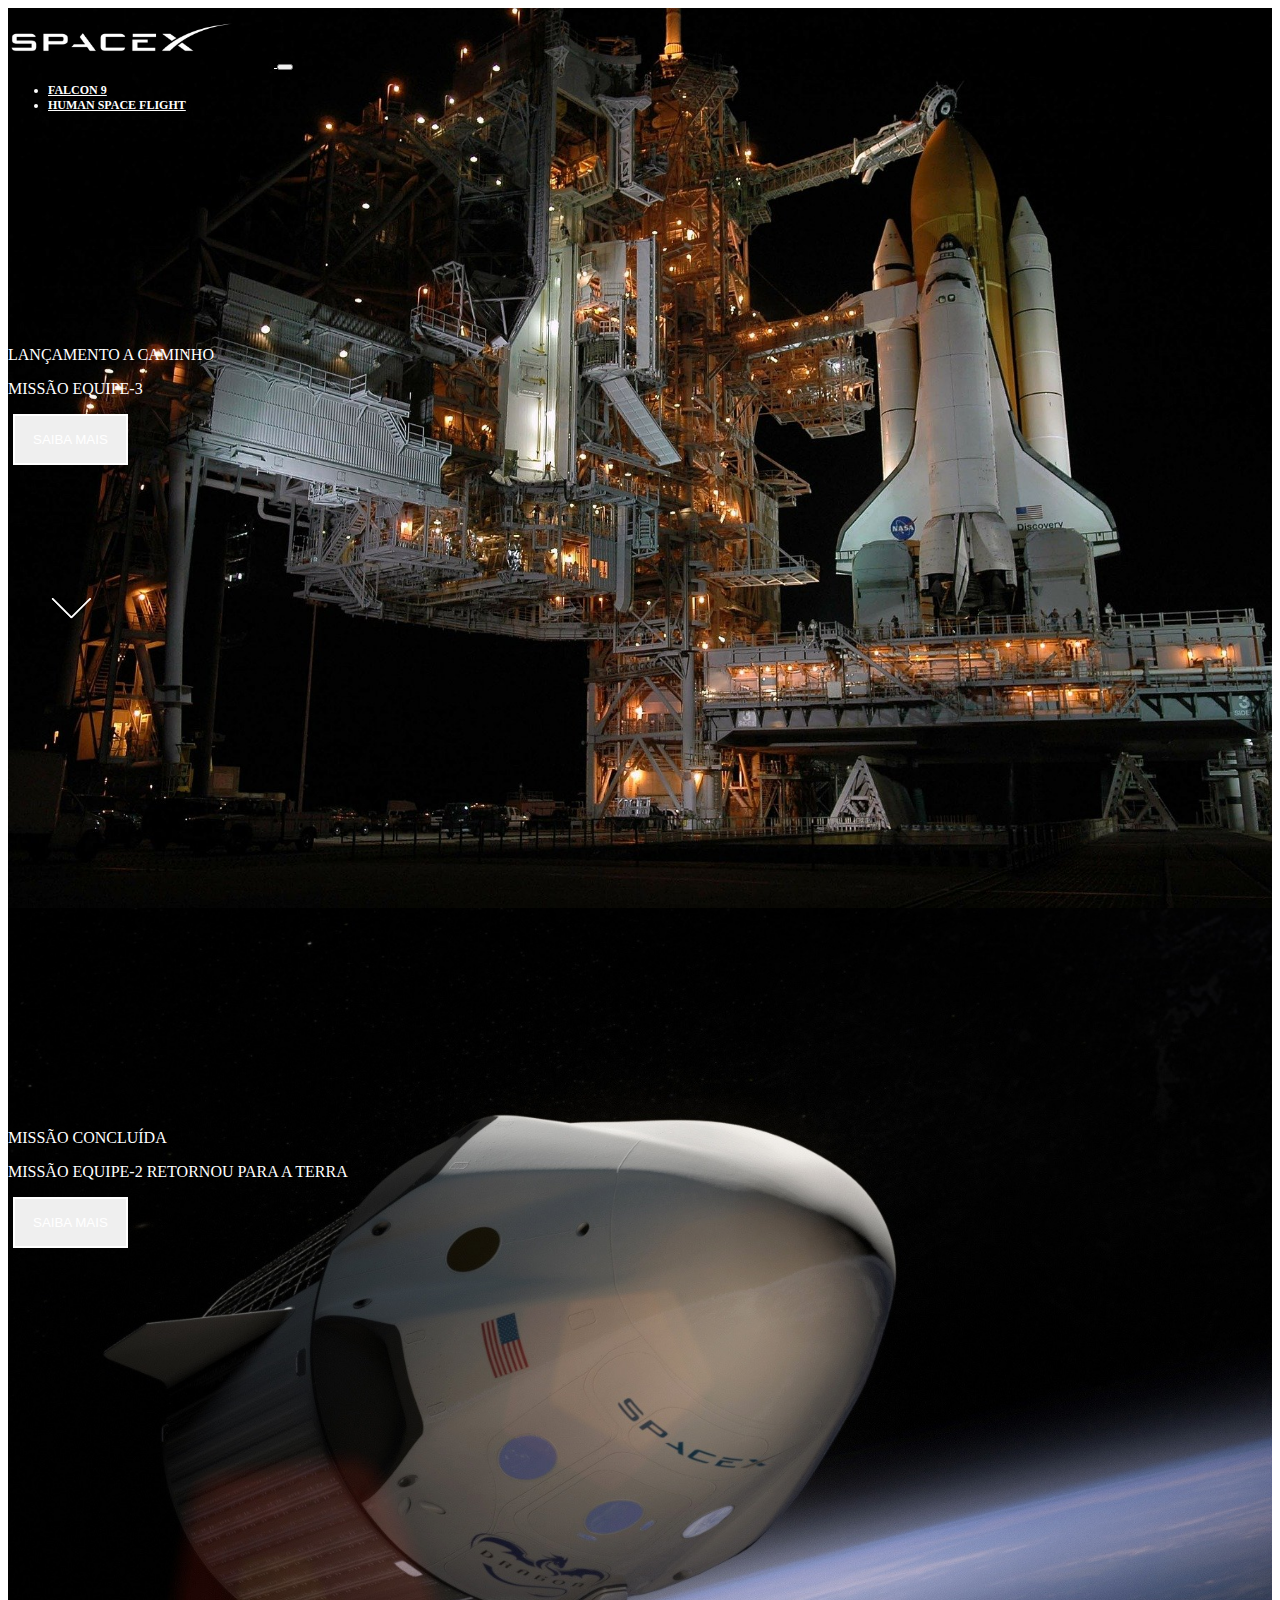
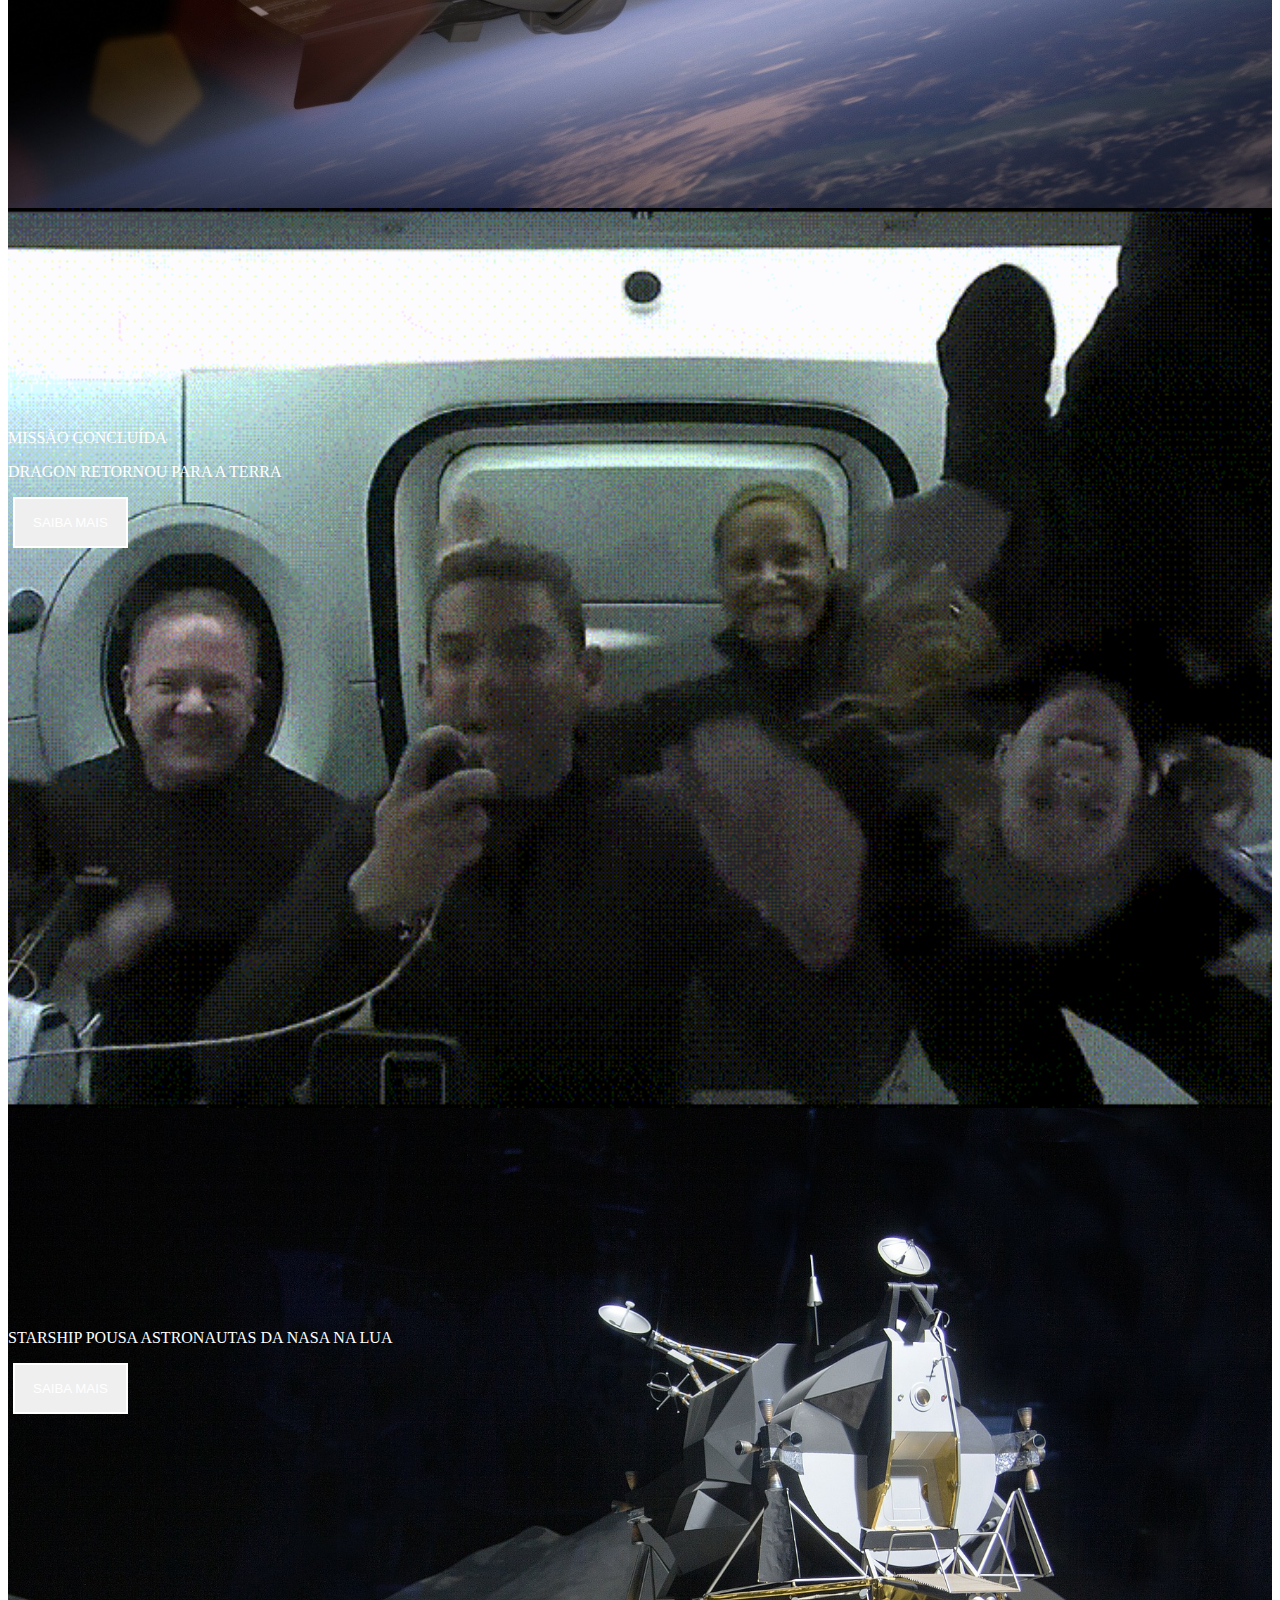
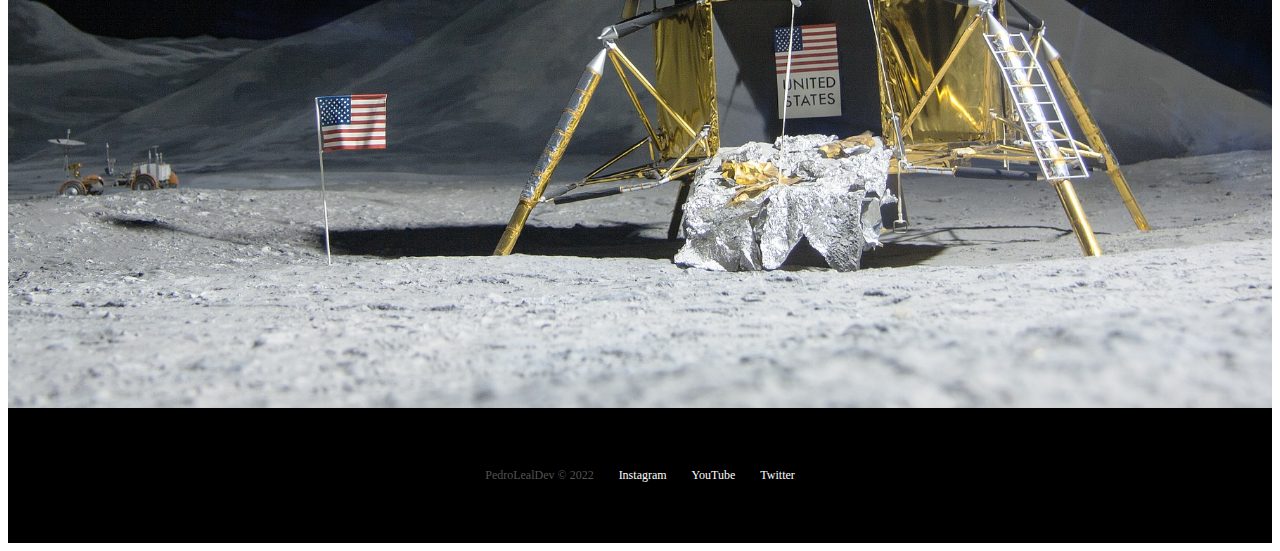
<file: index.html>
<!DOCTYPE html>
<html lang="pt-br">
  <head>
    <meta charset="UTF-8" />
    <meta http-equiv="X-UA-Compatible" content="IE=edge" />
    <meta name="viewport" content="width=device-width, initial-scale=1.0" />

    <!-- Link CSS -->
    <link rel="stylesheet" href="./css/style.css" />

    <!-- CSS Bootstrap -->
    <link
      href="https://cdn.jsdelivr.net/npm/bootstrap@5.2.2/dist/css/bootstrap.min.css"
      rel="stylesheet"
      integrity="sha384-Zenh87qX5JnK2Jl0vWa8Ck2rdkQ2Bzep5IDxbcnCeuOxjzrPF/et3URy9Bv1WTRi"
      crossorigin="anonymous"
    />
    <!-- Favicon Item -->
    <link
      rel="shortcut icon"
      href="./images/spaceX-icon-1.png"
      type="image/x-icon"
    />

    <!-- Lib Animation -->
    <link rel="stylesheet" href="https://unpkg.com/aos@next/dist/aos.css" />

    <title>SpaceX - Home</title>
  </head>
  <body>
    <div class="container-fluid container00 container01">
      <div class="container">
        <header class="header">
          <nav class="navbar navbar-expand-lg navbar-dark bg-transparent pt-4">
            <div class="container-fluid">
              <a href="/index.html">
                <img
                  src="./images/spacex-logo.png"
                  alt="LogoOBC"
                  class="logoPc img-fluid"
                />
              </a>
              <button
                class="navbar-toggler"
                type="button"
                data-bs-toggle="collapse"
                data-bs-target="#navbarNav"
                aria-controls="navbarNav"
                aria-expanded="false"
                aria-label="Toggle navigation"
              >
                <span class="navbar-toggler-icon"></span>
              </button>
              <div class="collapse navbar-collapse" id="navbarNav">
                <ul class="navbar-nav mt-1">
                  <li class="nav-item">
                    <a
                      class="nav-link active"
                      aria-current="page"
                      href="/falcon9.html"
                      id="navitem"
                      >FALCON 9</a
                    >
                  </li>
                  <li class="nav-item">
                    <a
                      class="nav-link active"
                      href="/humanflight.html"
                      id="navitem"
                      >HUMAN SPACE FLIGHT</a
                    >
                  </li>
                </ul>
              </div>
            </div>
          </nav>
        </header>
      </div>

      <div class="container titlepadding">
        <p class="h5">LANÇAMENTO A CAMINHO</p>
        <p class="h1">MISSÃO EQUIPE-3</p>
        <button type="button" class="mt-5 btn btn-outline-light" id="button">
          SAIBA MAIS
        </button>
      </div>
      <div class="container text-center">
        <img
          src="./images/home/arrowDown.gif"
          alt="arrowdown"
          class="arrowdown"
        />
      </div>
    </div>

    <div class="container-fluid container00 container02">
      <div class="container titlepadding">
        <p class="h5">MISSÃO CONCLUÍDA</p>
        <p class="h1 section-title">MISSÃO EQUIPE-2 RETORNOU PARA A TERRA</p>
        <button class="mt-5 btn btn-outline-light" id="button">
          SAIBA MAIS
        </button>
      </div>
    </div>

    <div class="container-fluid container00 container03">
      <div class="container titlepadding">
        <p class="h5">MISSÃO CONCLUÍDA</p>
        <p class="h1 section-title">DRAGON RETORNOU PARA A TERRA</p>
        <button class="mt-5 btn btn-outline-light" id="button">
          SAIBA MAIS
        </button>
      </div>
    </div>

    <div class="container-fluid container00 container04">
      <div class="container titlepadding">
        <p class="h1 section-big-title">
          STARSHIP POUSA ASTRONAUTAS DA NASA NA LUA
        </p>
        <button class="mt-5 btn btn-outline-light" id="button">
          SAIBA MAIS
        </button>
      </div>
    </div>

    <footer class="container-fluid text-center footer">
      <spam class="copy">PedroLealDev &copy; 2022</spam>
      <a
        class="anchor"
        href="https://www.instagram.com/onebitcode/"
        target="blank"
        >Instagram</a
      >
      <a
        class="anchor"
        href="https://www.youtube.com/c/OneBitCode"
        target="blank"
        >YouTube</a
      >
      <a
        class="anchor"
        href="https://twitter.com/onebitcode?lang=pt"
        target="blank"
        >Twitter</a
      >
    </footer>

    <!-- Script Bootstrap -->
    <script
      src="https://cdn.jsdelivr.net/npm/bootstrap@5.2.2/dist/js/bootstrap.bundle.min.js"
      integrity="sha384-OERcA2EqjJCMA+/3y+gxIOqMEjwtxJY7qPCqsdltbNJuaOe923+mo//f6V8Qbsw3"
      crossorigin="anonymous"
    ></script>
    <!-- Script Lib Animation -->
    <script src="https://unpkg.com/aos@next/dist/aos.js"></script>
    <script>
      AOS.init();
    </script>
  </body>
</html>
</file>
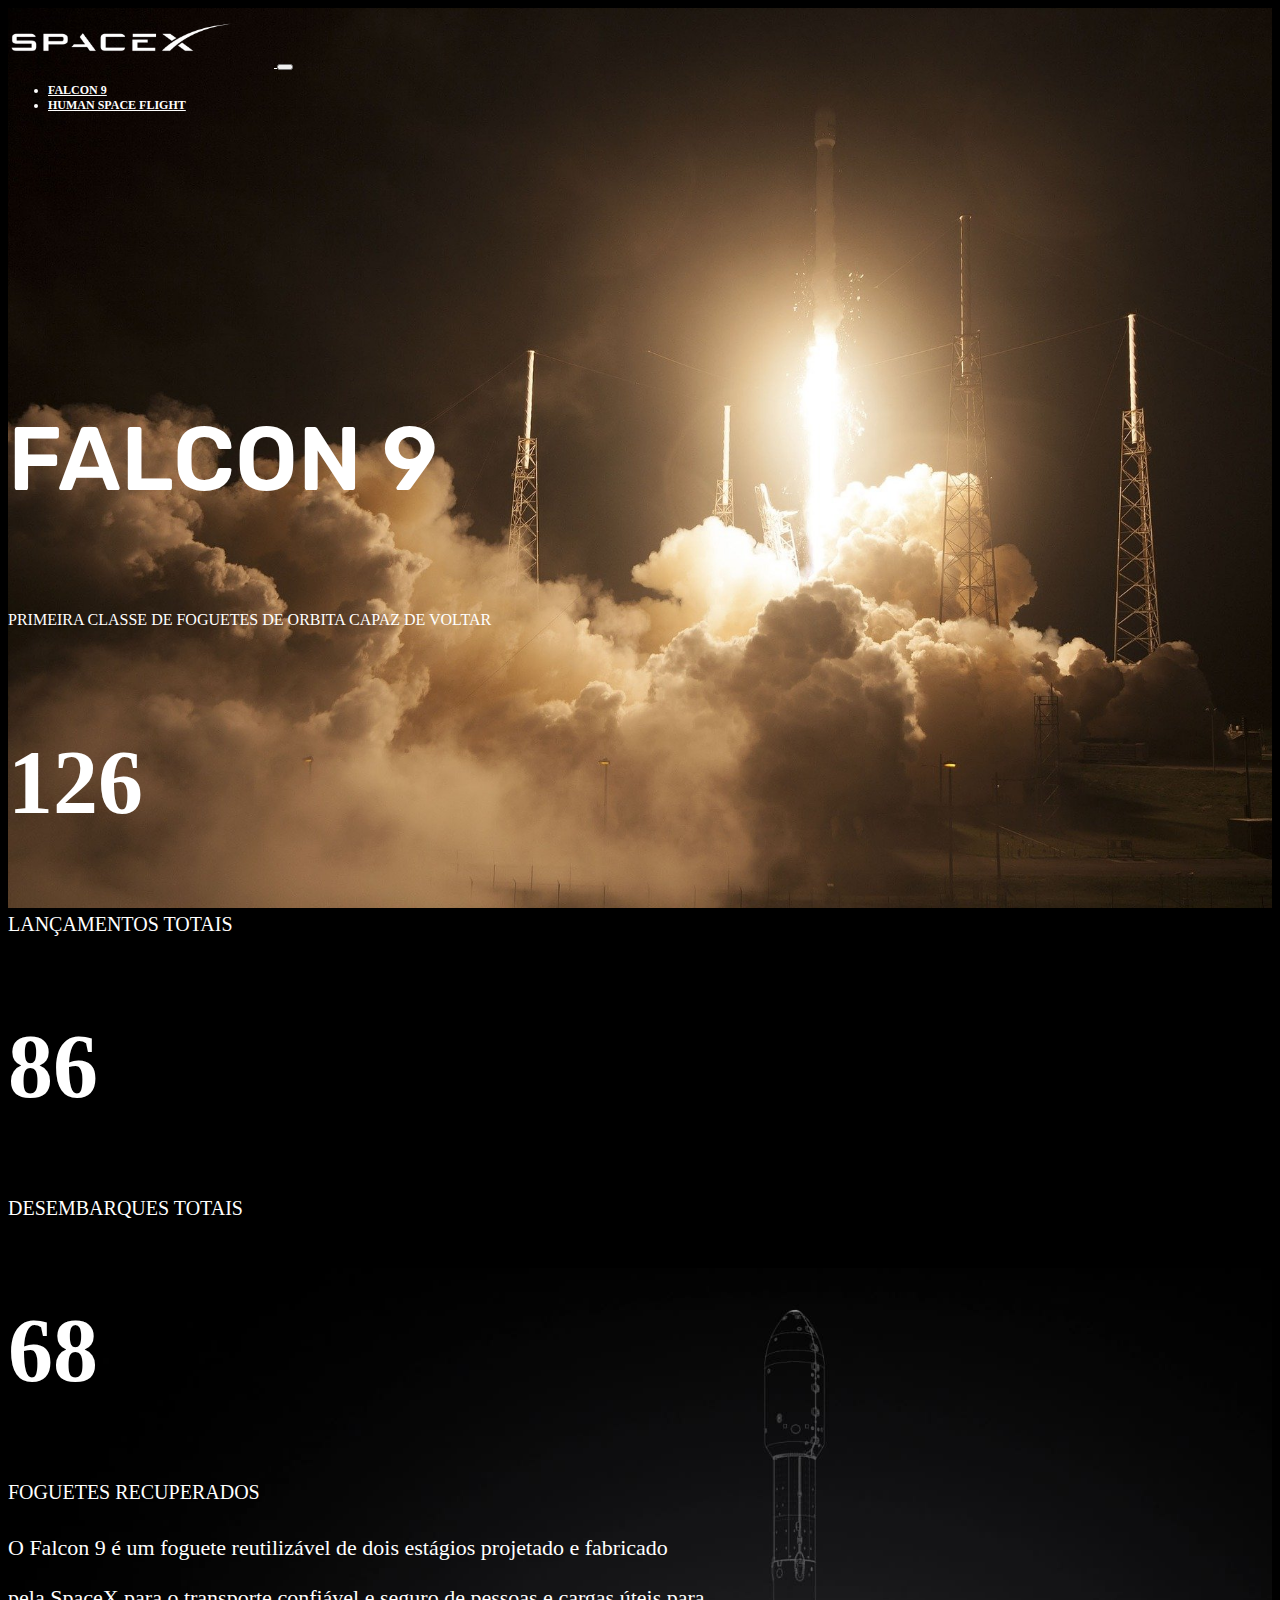
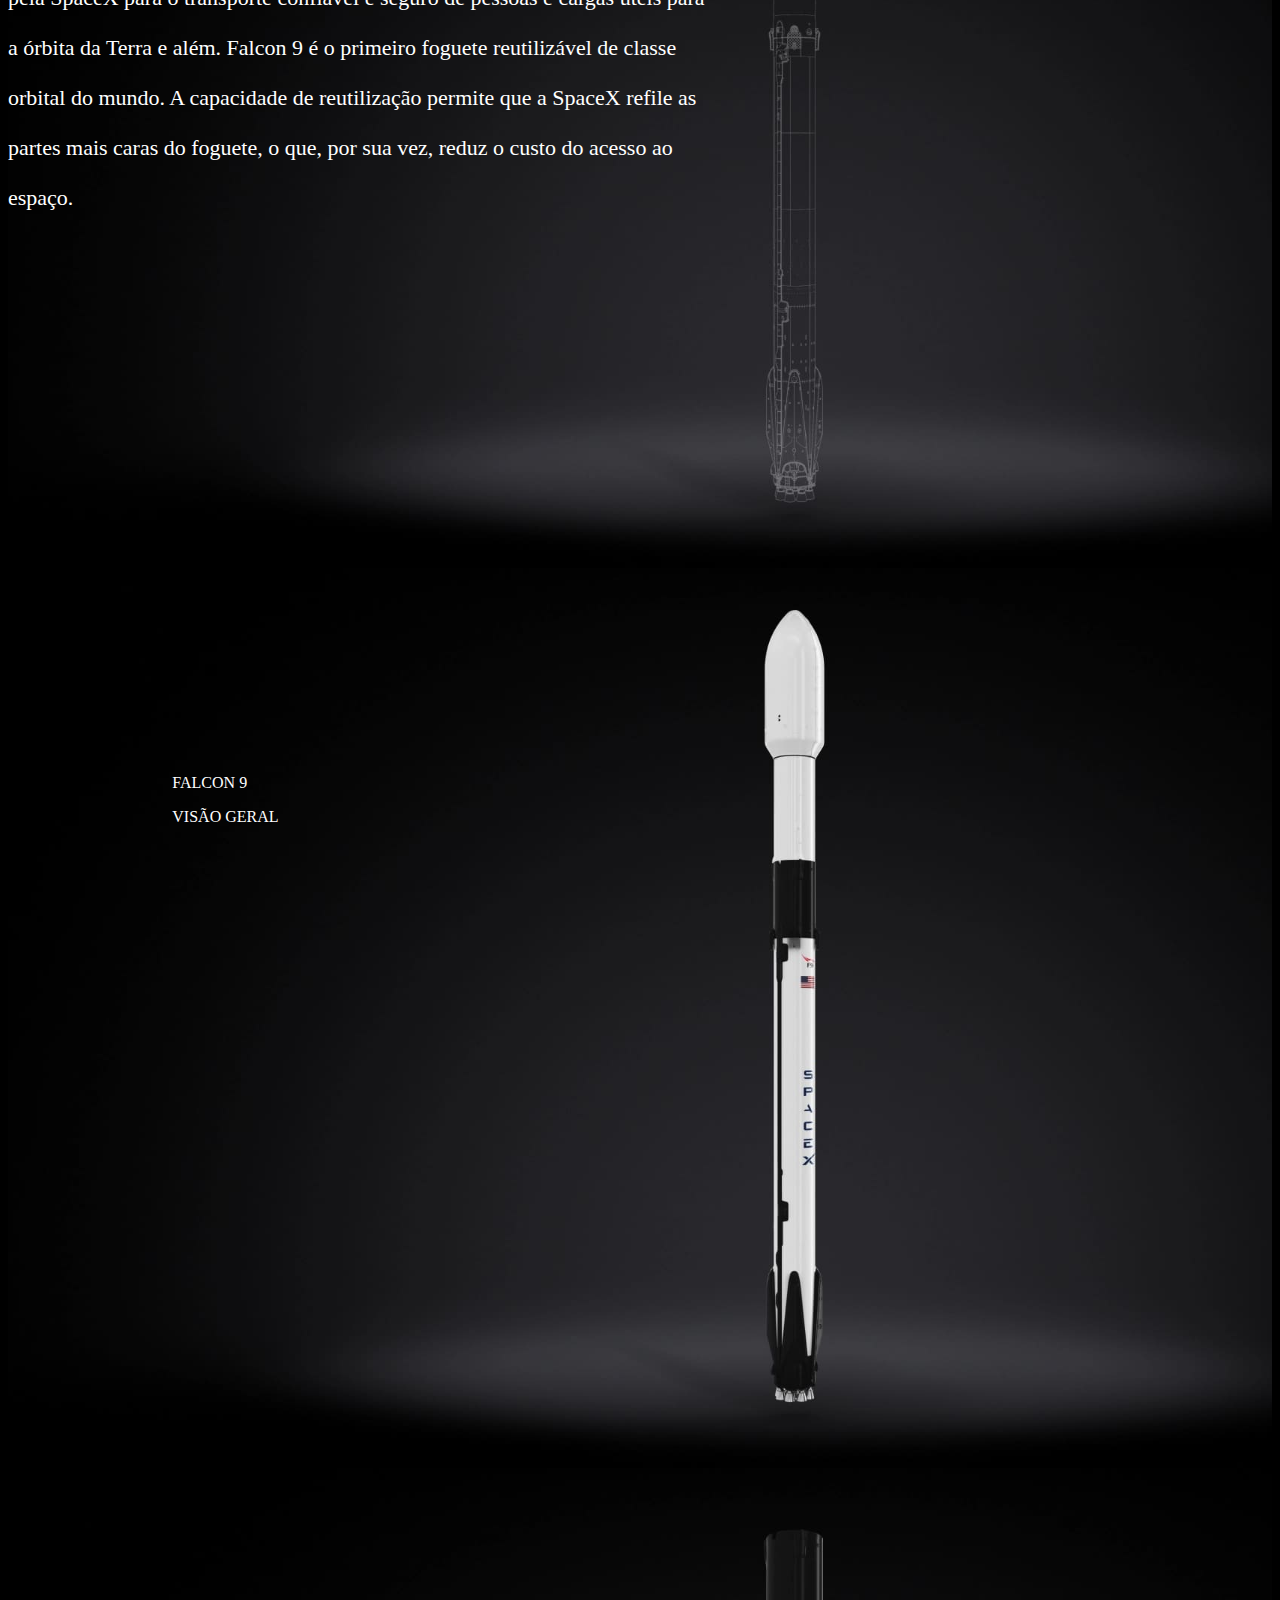
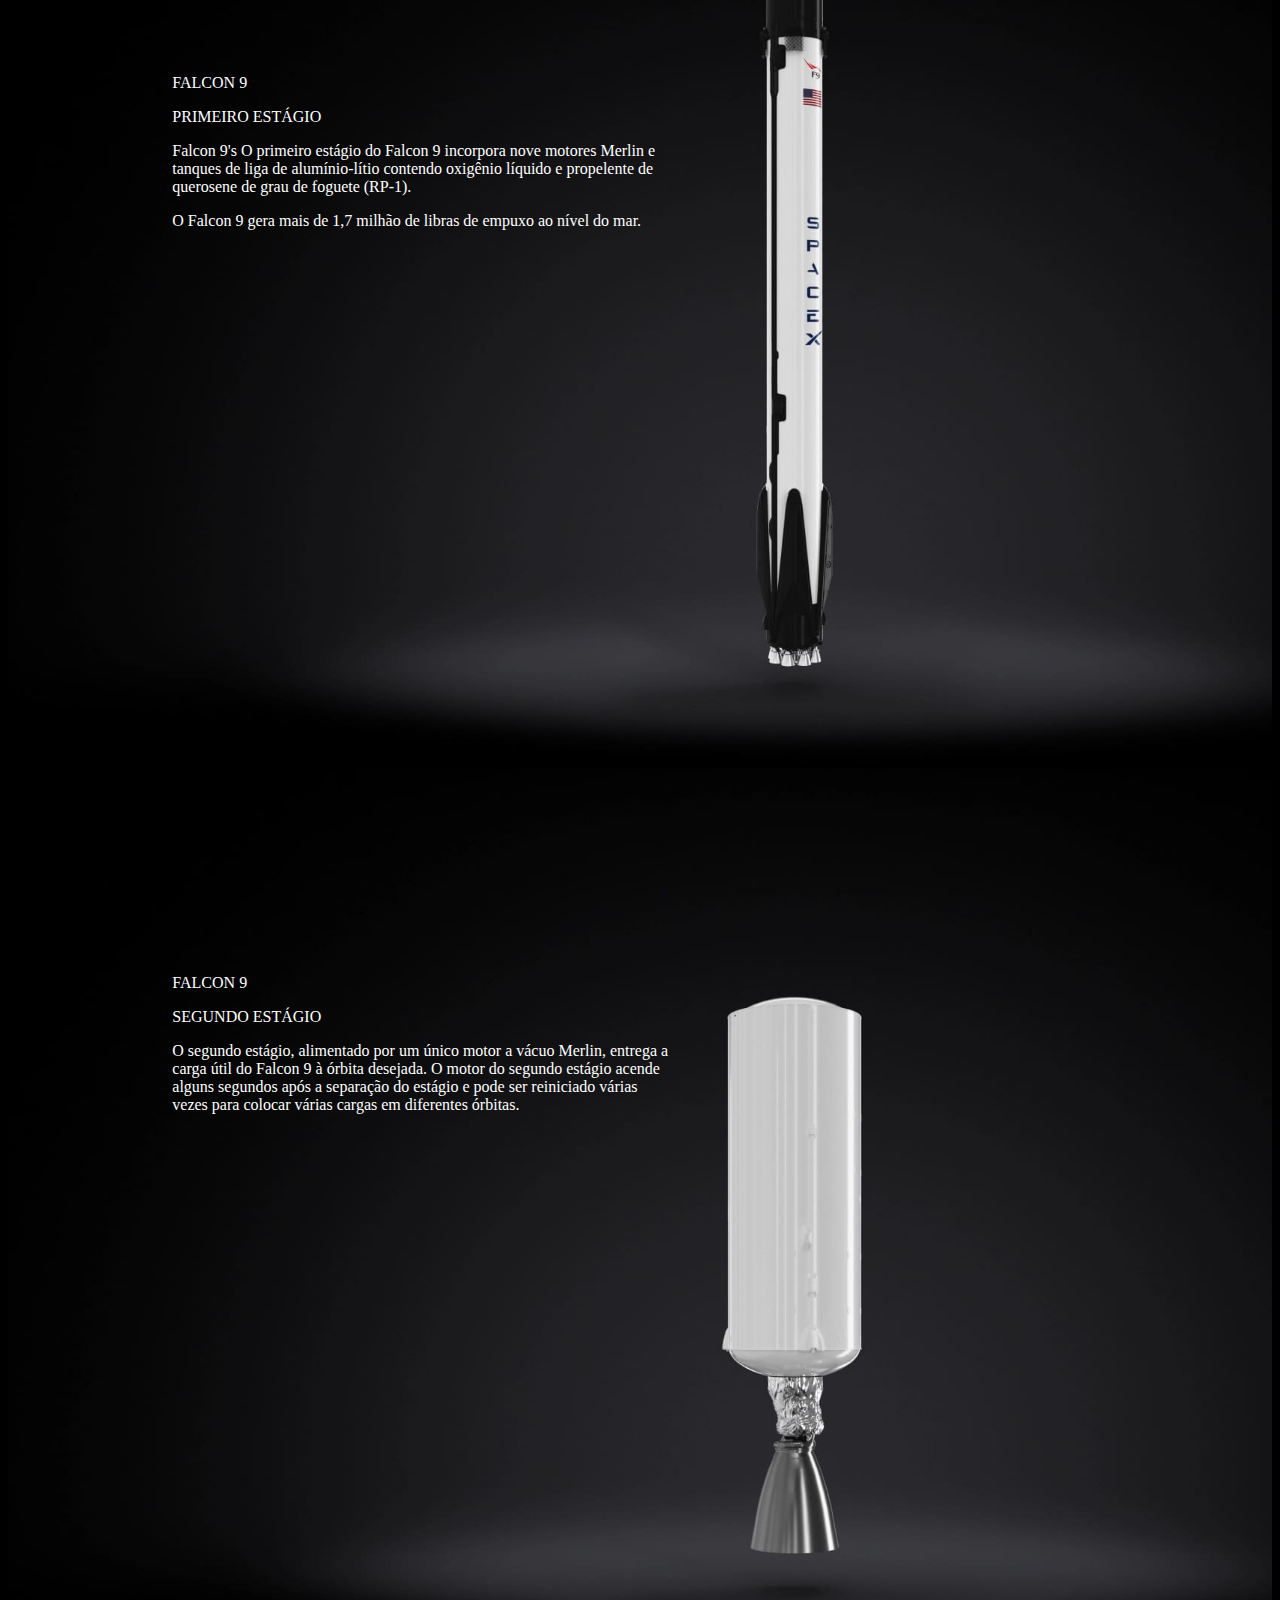
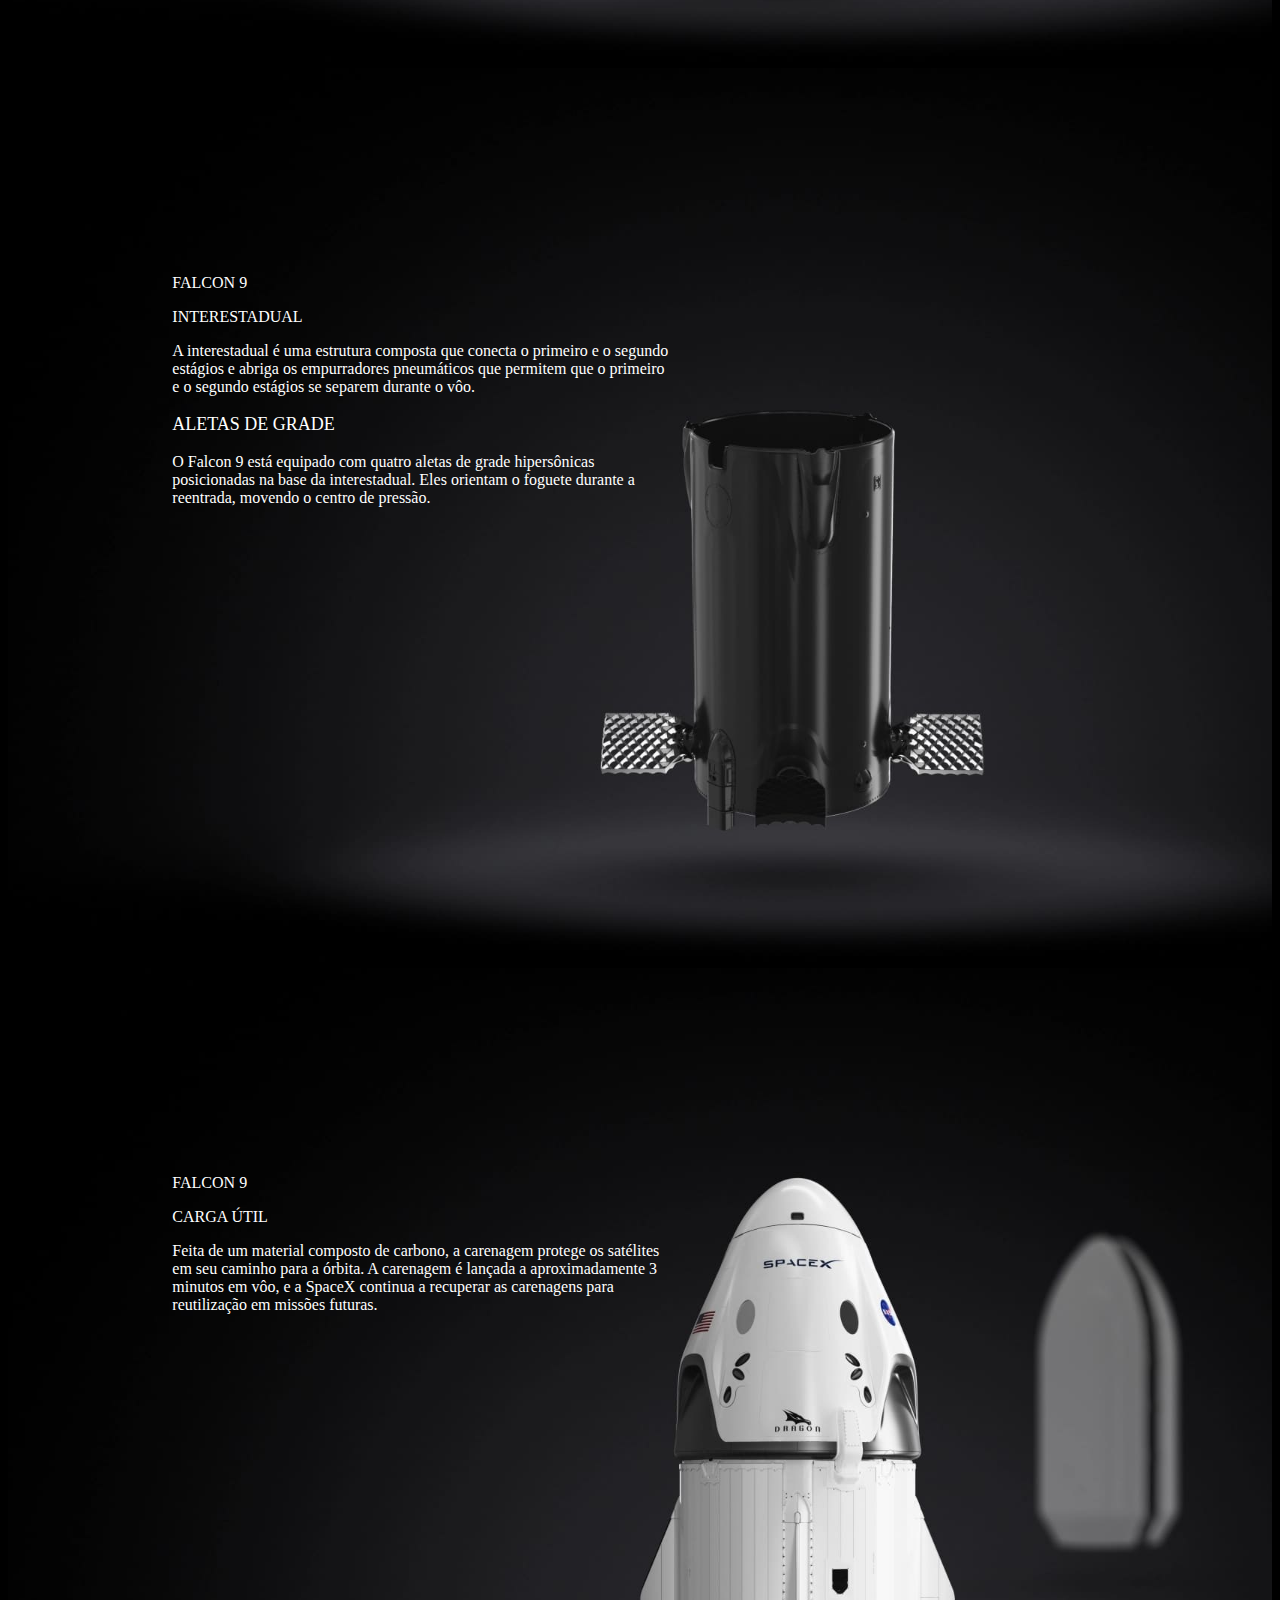
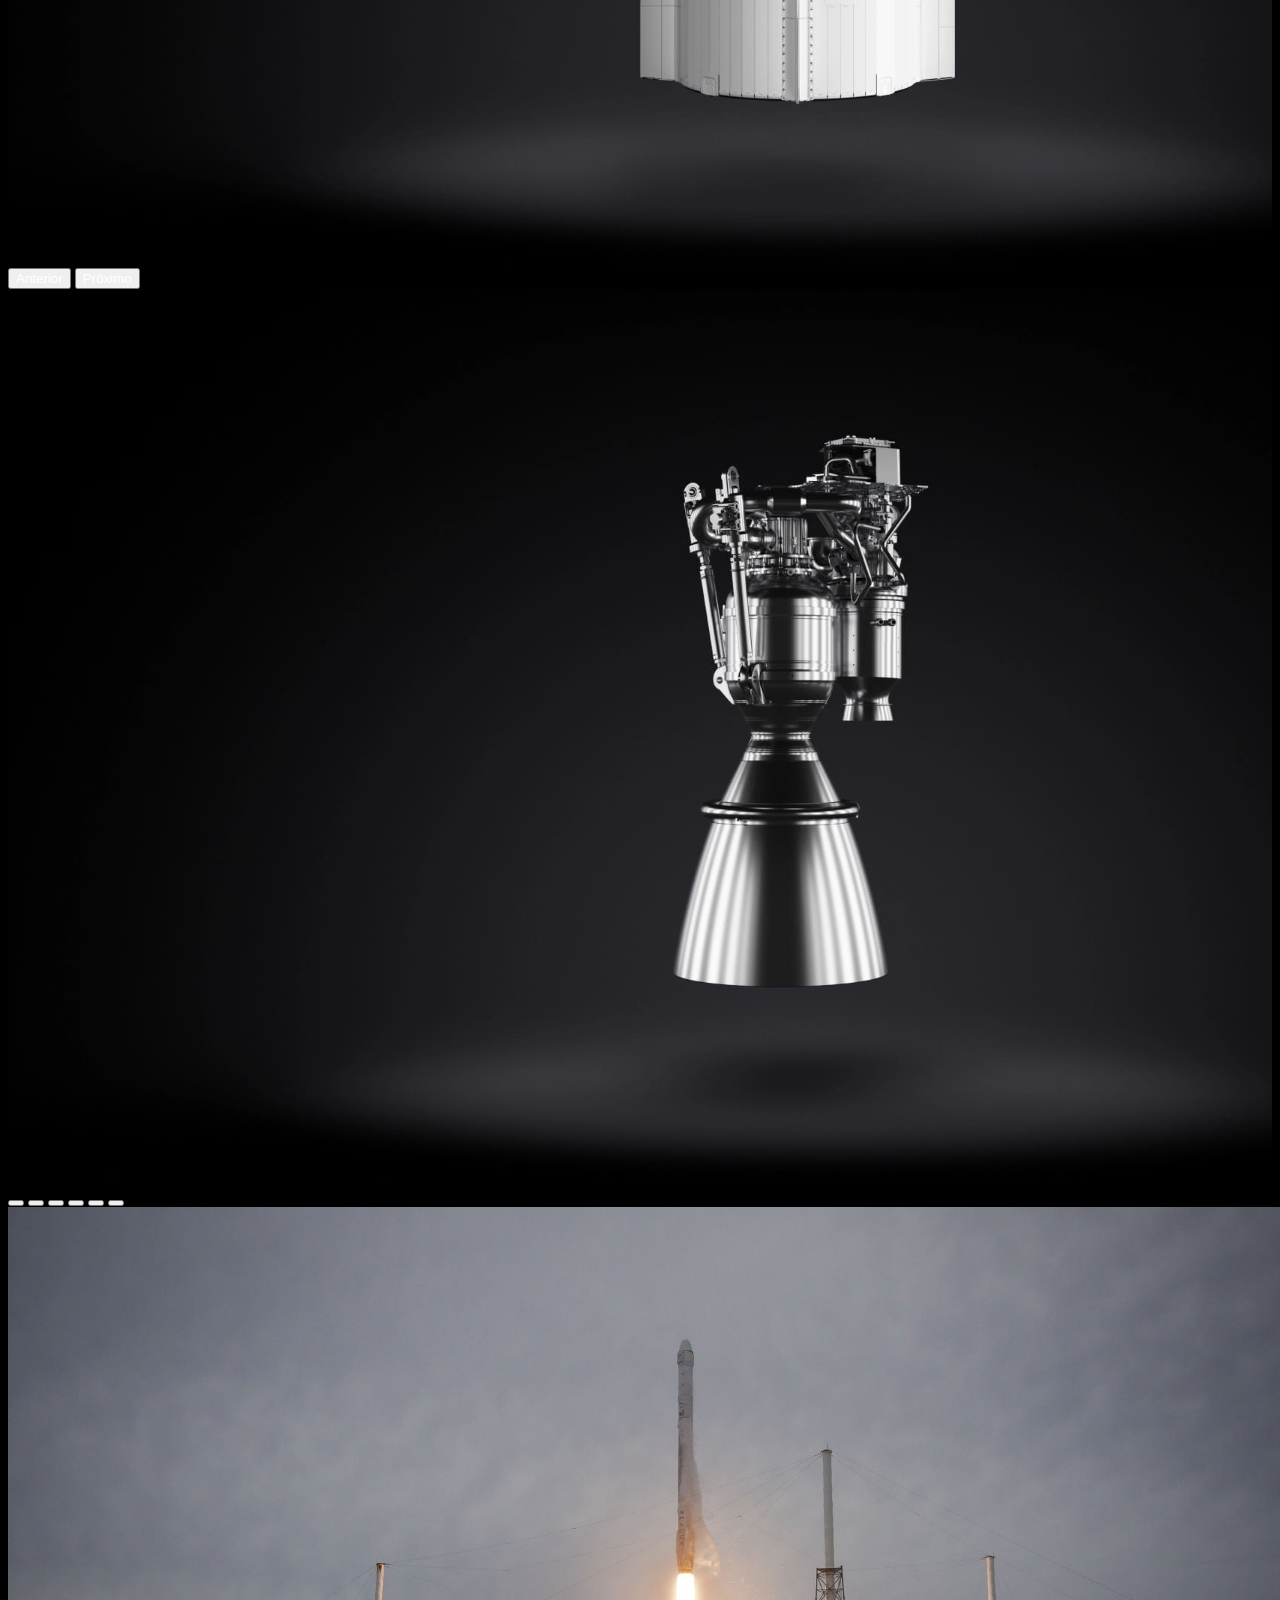
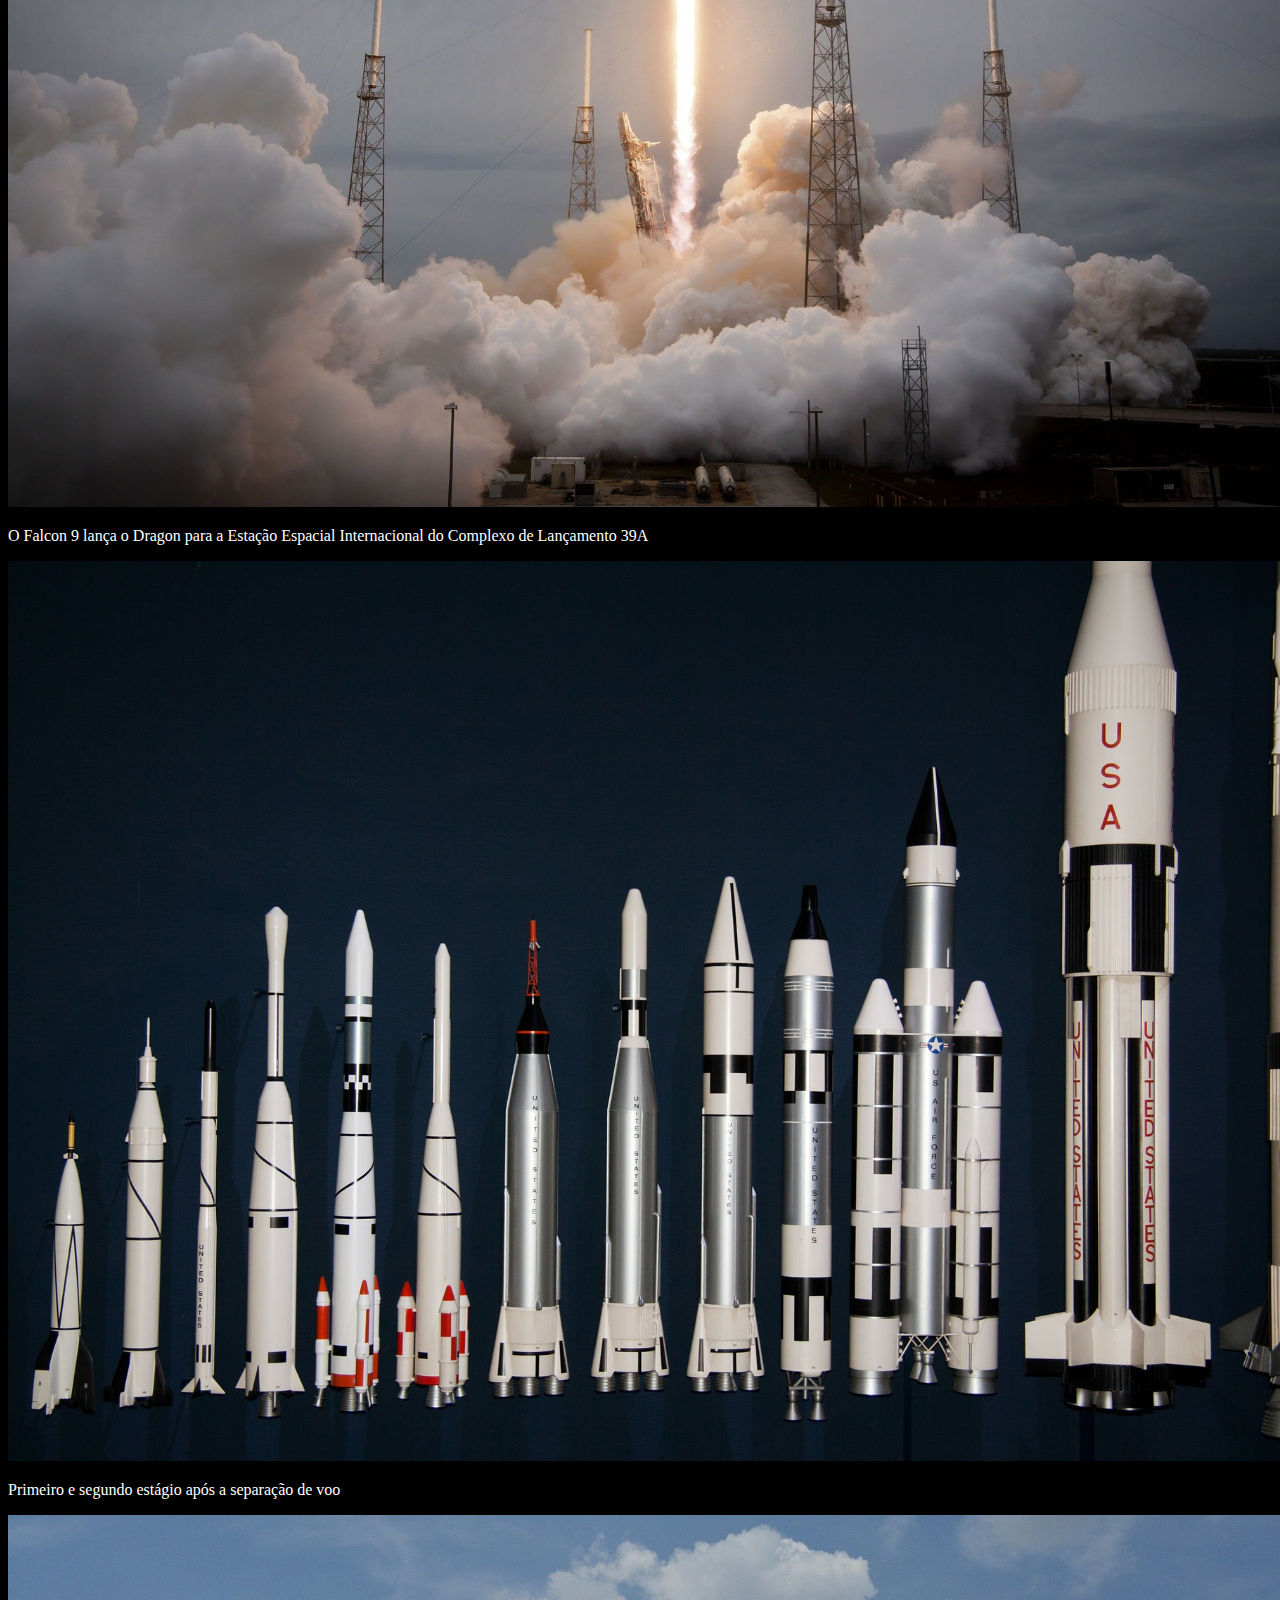
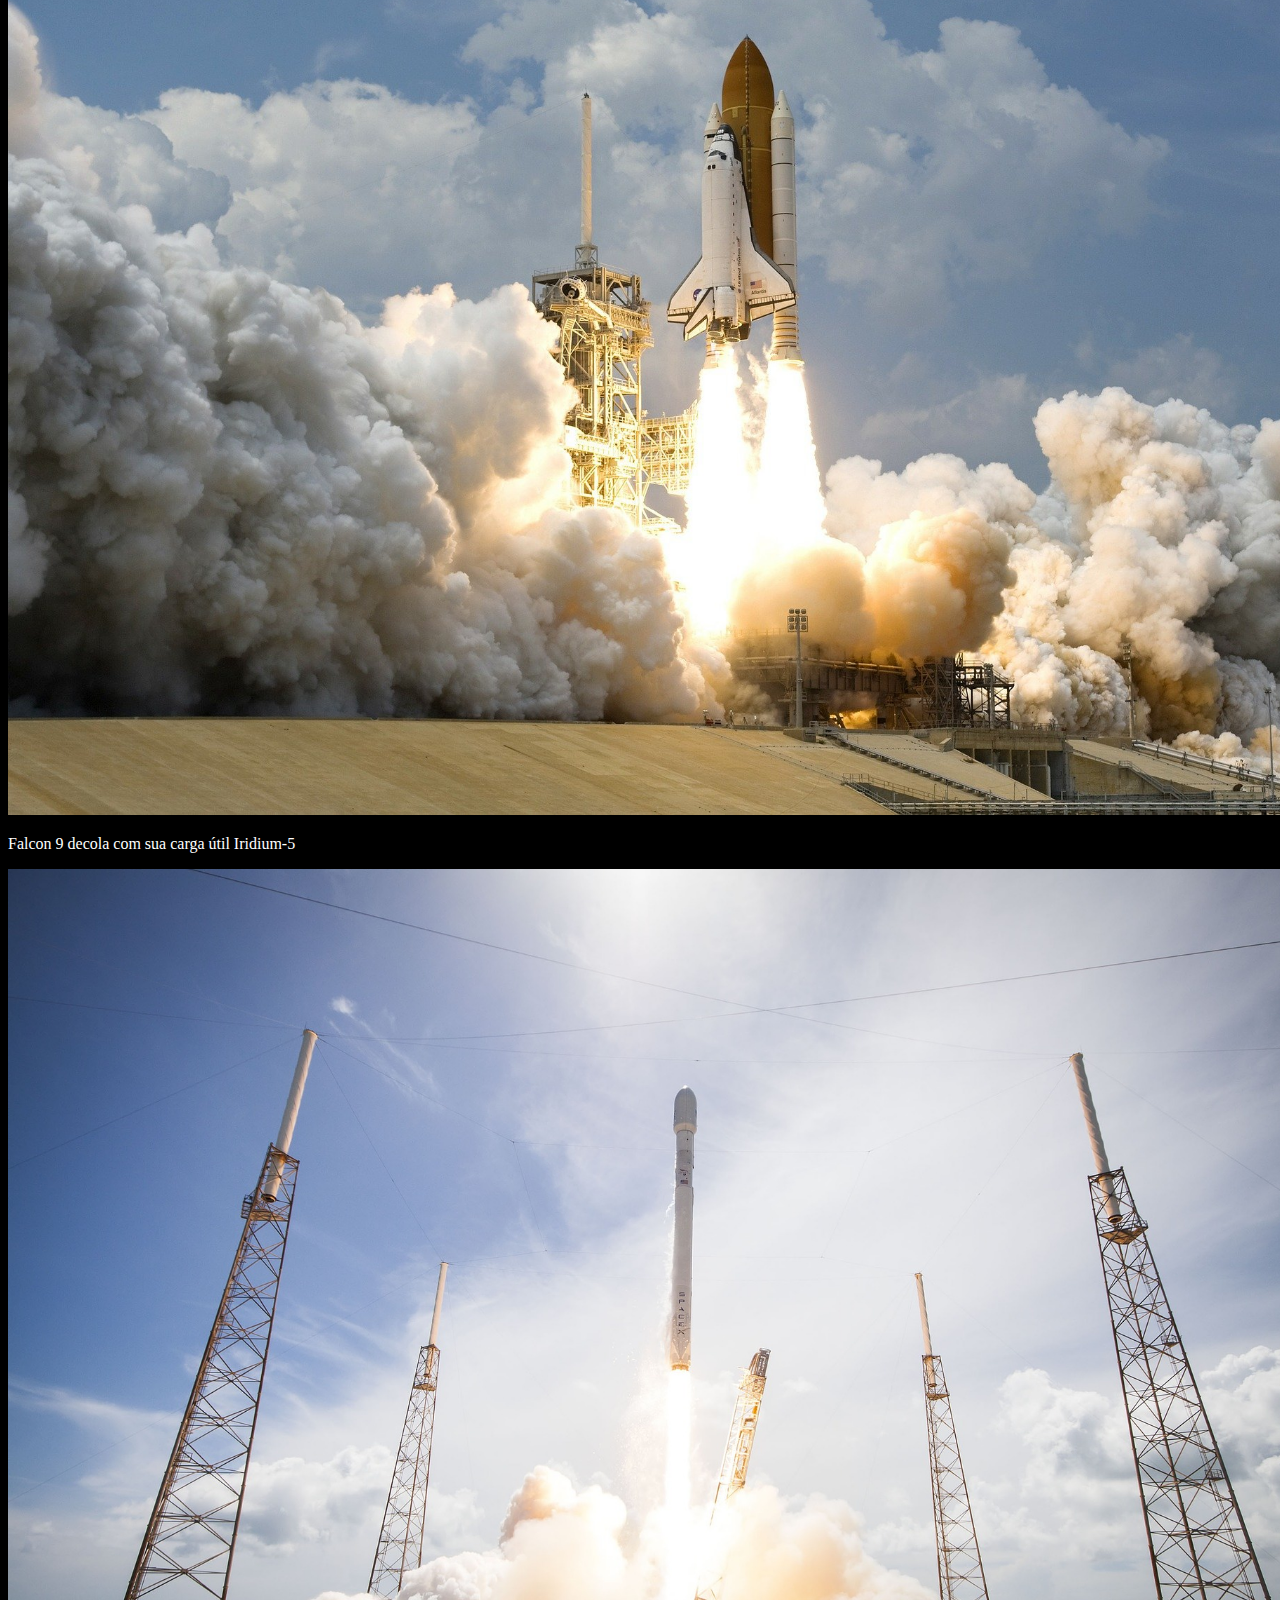
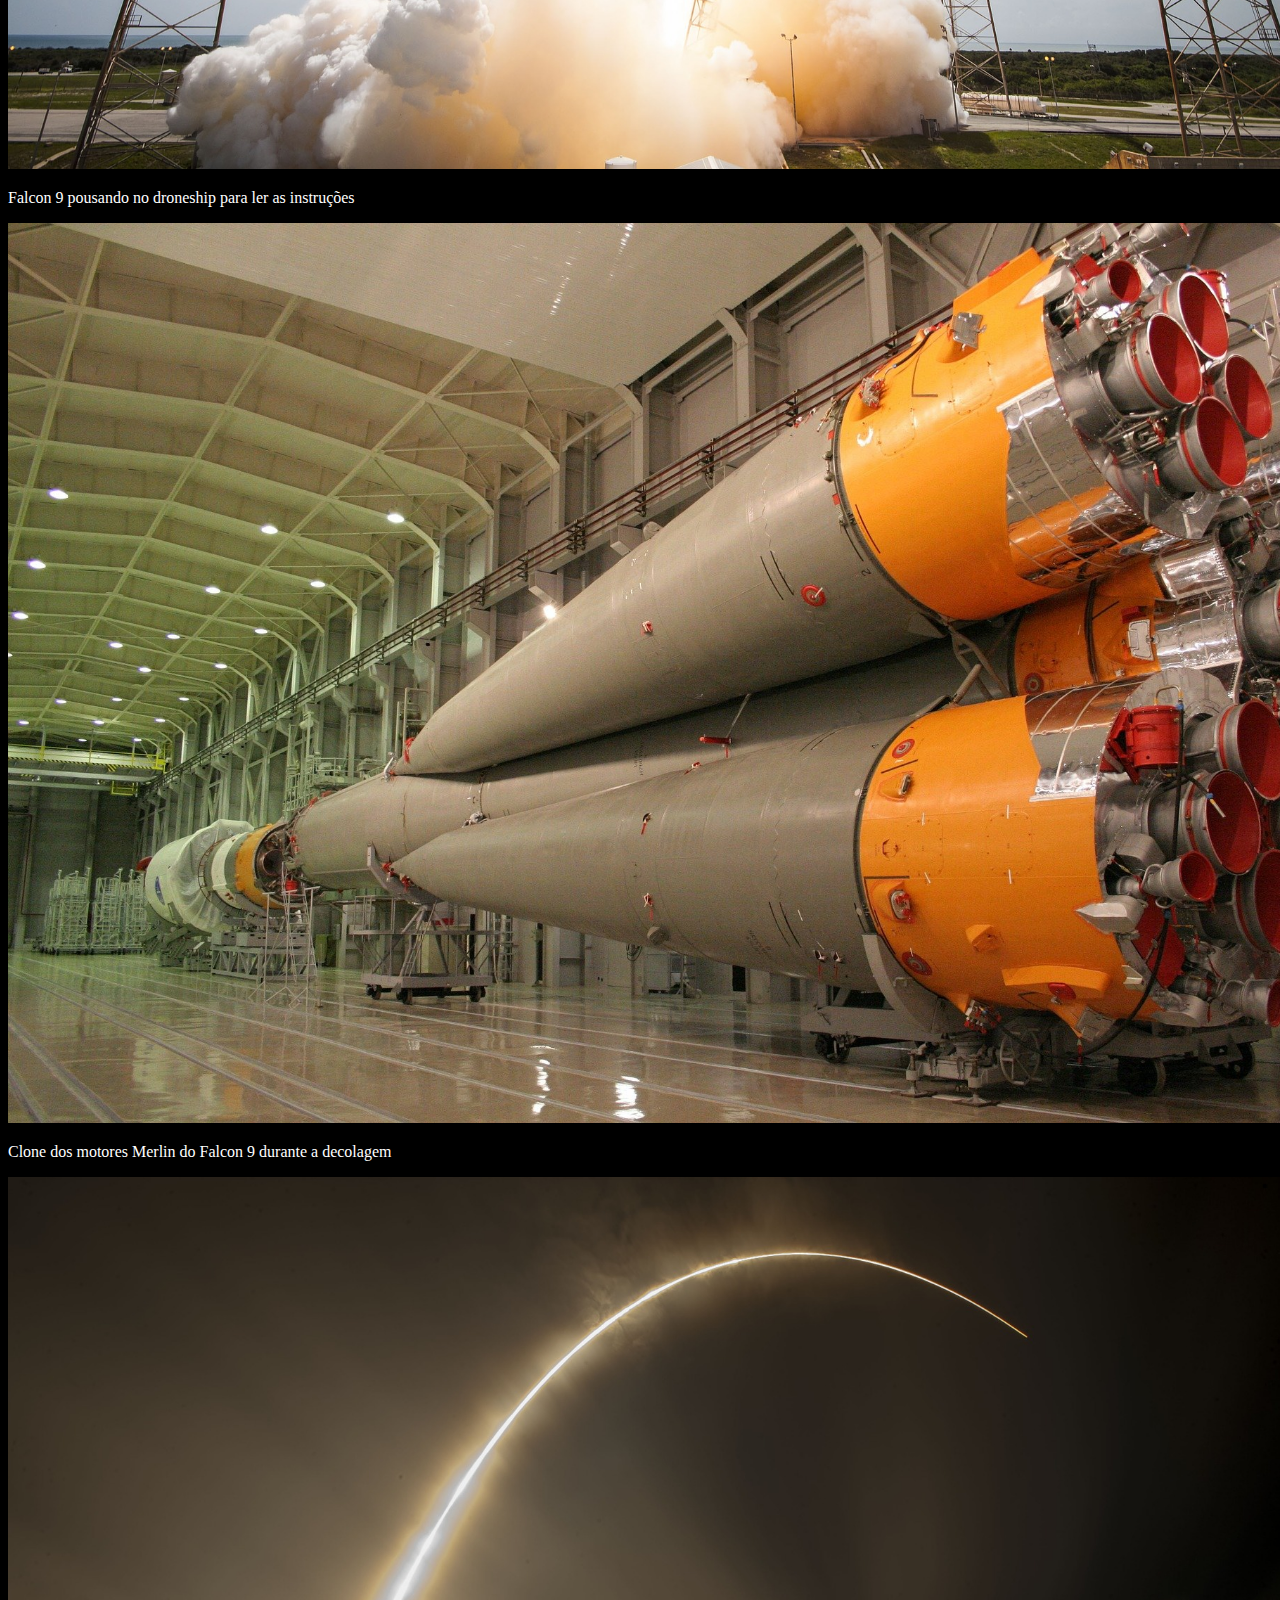
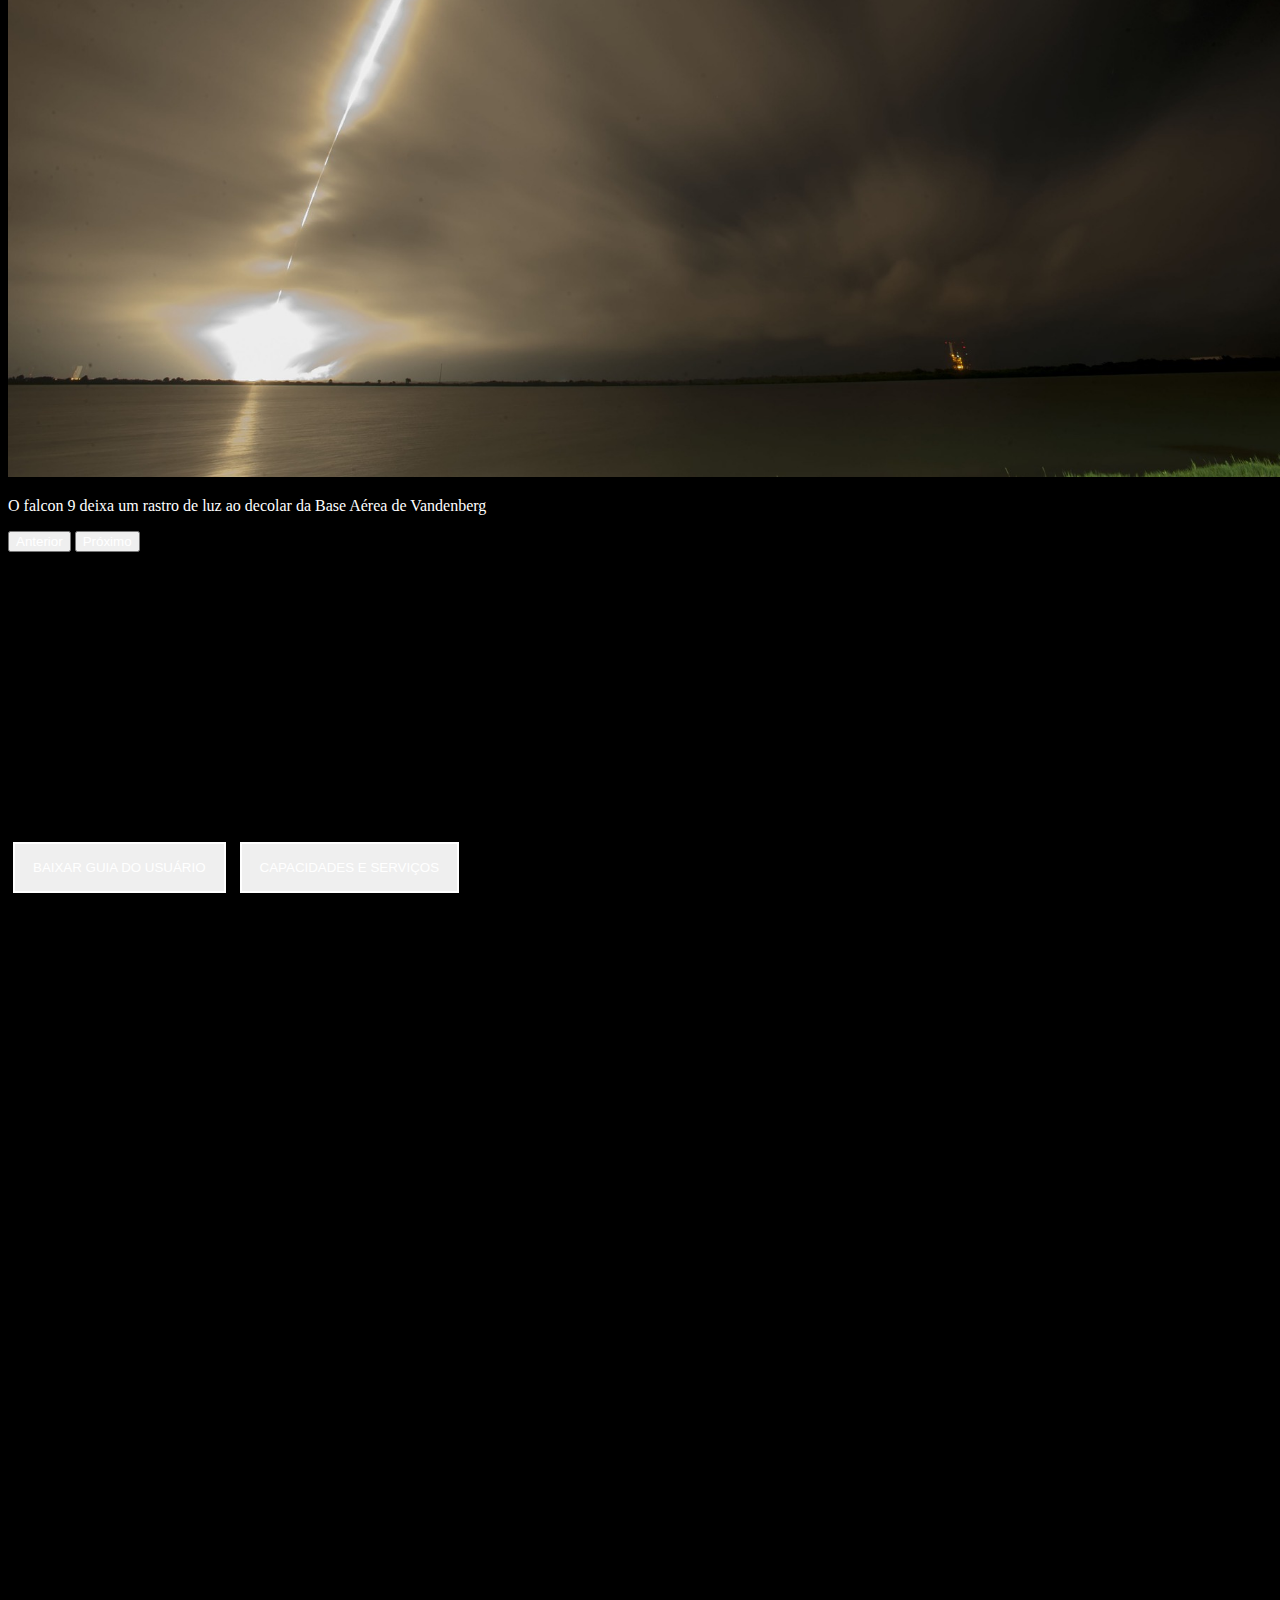
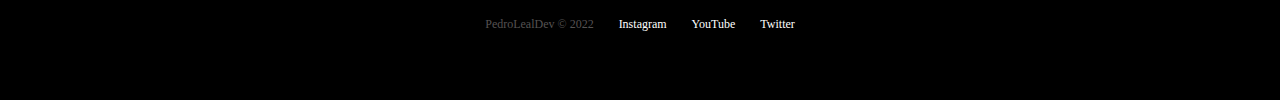
<file: falcon9.html>
<!DOCTYPE html>
<html lang="pt-br">
  <head>
    <meta charset="UTF-8" />
    <meta http-equiv="X-UA-Compatible" content="IE=edge" />
    <meta name="viewport" content="width=device-width, initial-scale=1.0" />

    <!-- Link CSS -->
    <link rel="stylesheet" href="./css/style.css" />

    <!-- CSS Bootstrap -->
    <link
      href="https://cdn.jsdelivr.net/npm/bootstrap@5.2.2/dist/css/bootstrap.min.css"
      rel="stylesheet"
      integrity="sha384-Zenh87qX5JnK2Jl0vWa8Ck2rdkQ2Bzep5IDxbcnCeuOxjzrPF/et3URy9Bv1WTRi"
      crossorigin="anonymous"
    />
    <!-- Favicon Item -->
    <link rel="shortcut icon" href="./images/favicon.png" type="image/x-icon" />

    <!-- Lib Animation -->
    <link rel="stylesheet" href="https://unpkg.com/aos@next/dist/aos.css" />

    <title>SpaceX - Falcon 9</title>
  </head>
  <body class="body">
    <div class="container-fluid container00 container11">
      <div class="container">
        <header class="header">
          <nav class="navbar navbar-expand-lg navbar-dark bg-transparent pt-4">
            <div class="container-fluid">
              <a href="/index.html">
                <img
                  src="./images/spacex-logo.png"
                  alt="LogoOBC"
                  class="logoPc img-fluid"
                />
              </a>
              <button
                class="navbar-toggler"
                type="button"
                data-bs-toggle="collapse"
                data-bs-target="#navbarNav"
                aria-controls="navbarNav"
                aria-expanded="false"
                aria-label="Toggle navigation"
              >
                <span class="navbar-toggler-icon"></span>
              </button>
              <div class="collapse navbar-collapse" id="navbarNav">
                <ul class="navbar-nav mt-1">
                  <li class="nav-item">
                    <a
                      class="nav-link active"
                      aria-current="page"
                      href="/falcon9.html"
                      id="navitem"
                      >FALCON 9</a
                    >
                  </li>
                  <li class="nav-item">
                    <a
                      class="nav-link active"
                      href="/humanflight.html"
                      id="navitem"
                      >HUMAN SPACE FLIGHT</a
                    >
                  </li>
                </ul>
              </div>
            </div>
          </nav>
        </header>
      </div>
      <div class="container text-center title-content">
        <p class="f9-title">FALCON 9</p>
        <p class="f9-subtitle h5">
          PRIMEIRA CLASSE DE FOGUETES DE ORBITA CAPAZ DE VOLTAR
        </p>
      </div>
    </div>
    <div class="container-fluid numbers">
      <div class="row text-center">
        <div class="col-sm coll">
          <p class="title-numb">126</p>
          <p class="subtitle-numb">LANÇAMENTOS TOTAIS</p>
        </div>
        <div class="col">
          <p class="title-numb">86</p>
          <p class="subtitle-numb">DESEMBARQUES TOTAIS</p>
        </div>
        <div class="col-sm coll">
          <p class="title-numb">68</p>
          <p class="subtitle-numb">FOGUETES RECUPERADOS</p>
        </div>
      </div>
    </div>

    <div class="container-fluid container00 container12">
      <div class="container container-f9desc">
        <p class="f9desc">
          O Falcon 9 é um foguete reutilizável de dois estágios projetado e
          fabricado pela SpaceX para o transporte confiável e seguro de pessoas
          e cargas úteis para a órbita da Terra e além. Falcon 9 é o primeiro
          foguete reutilizável de classe orbital do mundo. A capacidade de
          reutilização permite que a SpaceX refile as partes mais caras do
          foguete, o que, por sua vez, reduz o custo do acesso ao espaço.
        </p>
      </div>
    </div>

    <div class="container-fluid container00 container13">
      <div
        id="carouselExampleControls"
        class="carousel slide"
        data-bs-ride="carousel"
      >
        <div class="carousel-inner">
          <div
            class="carousel-item active container00 carousel01"
            data-bs-interval="100000"
          >
            <div class="container" id="overviewPosition">
              <p class="subtitleOverview">FALCON 9</p>

              <p class="h3 titleOverview">VISÃO GERAL</p>

              <table class="table" id="widthTable">
                <tbody>
                  <tr data-aos="fade-right" data-aos-duration="1500">
                    <td>ALTURA</td>
                    <td class="text-end">
                      70 m <span class="corEscuraTxt">/ 229.6 f</span>
                    </td>
                  </tr>
                  <tr data-aos="fade-right" data-aos-duration="1500">
                    <td>DIAMETRO</td>
                    <td class="text-end">
                      3.7 m <span class="corEscuraTxt">/ 12 ft</span>
                    </td>
                  </tr>
                  <tr data-aos="fade-right" data-aos-duration="1500">
                    <td>MASSA</td>
                    <td class="text-end">
                      549,054 kg
                      <span class="corEscuraTxt"> / 1,207,920 lb</span>
                    </td>
                  </tr>
                  <tr data-aos="fade-right" data-aos-duration="1500">
                    <td>CARGA MÁXIMA PARA LEO</td>
                    <td class="text-end">
                      22,800 kg <span class="corEscuraTxt">/ 50,265 lb</span>
                    </td>
                  </tr>
                  <tr data-aos="fade-right" data-aos-duration="1500">
                    <td>CARGA MÁXIMA PARA GTO</td>
                    <td class="text-end">
                      8,300 kg <span class="corEscuraTxt">/ 18,300 lb</span>
                    </td>
                  </tr>
                  <tr data-aos="fade-right" data-aos-duration="1500">
                    <td>CARGA MÁXIMA PARA MARTE</td>
                    <td class="text-end">
                      4,020 kg <span class="corEscuraTxt">/ 8,860 lb</span>
                    </td>
                  </tr>
                </tbody>
              </table>
            </div>
          </div>
          <div
            class="carousel-item container00 carousel02"
            data-bs-interval="100000"
          >
            <div class="container" id="overviewPosition">
              <p class="subtitleOverview">FALCON 9</p>
              <p class="h3 titleOverview">PRIMEIRO ESTÁGIO</p>
              <p class="descOverview">
                Falcon 9's O primeiro estágio do Falcon 9 incorpora nove motores
                Merlin e tanques de liga de alumínio-lítio contendo oxigênio
                líquido e propelente de querosene de grau de foguete (RP-1).
              </p>
              <p>
                O Falcon 9 gera mais de 1,7 milhão de libras de empuxo ao nível
                do mar.
              </p>
            </div>
          </div>
          <div
            class="carousel-item container00 carousel03"
            data-bs-interval="100000"
          >
            <div class="container" id="overviewPosition">
              <p class="subtitleOverview">FALCON 9</p>
              <p class="h3 titleOverview">SEGUNDO ESTÁGIO</p>
              <p class="descOverview">
                O segundo estágio, alimentado por um único motor a vácuo Merlin,
                entrega a carga útil do Falcon 9 à órbita desejada. O motor do
                segundo estágio acende alguns segundos após a separação do
                estágio e pode ser reiniciado várias vezes para colocar várias
                cargas em diferentes órbitas.
              </p>
              <table class="table" id="widthTable">
                <tbody>
                  <tr data-aos="fade-right" data-aos-duration="1500">
                    <td>NÚMERO DE MOTORES</td>
                    <td class="text-end">1 vacuum</td>
                  </tr>
                  <tr data-aos="fade-right" data-aos-duration="1500">
                    <td>TEMPO DE QUEIMA</td>
                    <td class="text-end">397seg</td>
                  </tr>
                  <tr data-aos="fade-right" data-aos-duration="1500">
                    <td>IMPULSO</td>
                    <td class="text-end">
                      981 kN <span class="corEscuraTxt"> / 220.500 lbf</span>
                    </td>
                  </tr>
                </tbody>
              </table>
            </div>
          </div>
          <div
            class="carousel-item container00 carousel04"
            data-bs-interval="100000"
          >
            <div class="container" id="overviewPosition">
              <p class="subtitleOverview">FALCON 9</p>
              <p class="h3 titleOverview">INTERESTADUAL</p>
              <p>
                A interestadual é uma estrutura composta que conecta o primeiro
                e o segundo estágios e abriga os empurradores pneumáticos que
                permitem que o primeiro e o segundo estágios se separem durante
                o vôo.
              </p>
              <p style="font-size: 18px">ALETAS DE GRADE</p>
              <p>
                O Falcon 9 está equipado com quatro aletas de grade hipersônicas
                posicionadas na base da interestadual. Eles orientam o foguete
                durante a reentrada, movendo o centro de pressão.
              </p>
            </div>
          </div>
          <div
            class="carousel-item container00 carousel05"
            data-bs-interval="100000"
          >
            <div class="container" id="overviewPosition">
              <p class="subtitleOverview">FALCON 9</p>
              <p class="h3 titleOverview">CARGA ÚTIL</p>
              <p>
                Feita de um material composto de carbono, a carenagem protege os
                satélites em seu caminho para a órbita. A carenagem é lançada a
                aproximadamente 3 minutos em vôo, e a SpaceX continua a
                recuperar as carenagens para reutilização em missões futuras.
              </p>
              <table class="table" id="widthTable">
                <tbody>
                  <tr data-aos="fade-right" data-aos-duration="1500">
                    <td>ALTURA</td>
                    <td class="text-end">
                      13,1m <span class="corEscuraTxt"> /43 ft</span>
                    </td>
                  </tr>
                  <tr data-aos="fade-right" data-aos-duration="1500">
                    <td>DIÂMETRO</td>
                    <td class="text-end">
                      5,2m <span class="corEscuraTxt"> /17,1 ft</span>
                    </td>
                  </tr>
                </tbody>
              </table>
            </div>
          </div>
        </div>
        <button
          class="carousel-control-prev"
          type="button"
          data-bs-target="#carouselExampleControls"
          data-bs-slide="prev"
        >
          <span class="carousel-control-prev-icon" aria-hidden="true"></span>
          <span class="visually-hidden">Anterior</span>
        </button>
        <button
          class="carousel-control-next"
          type="button"
          data-bs-target="#carouselExampleControls"
          data-bs-slide="next"
        >
          <span class="carousel-control-next-icon" aria-hidden="true"></span>
          <span class="visually-hidden">Próximo</span>
        </button>
      </div>
    </div>

    <div class="container-fluid container00 container14">
      <div
        class="container"
        id="overviewPosition"
        data-aos="fade-right"
        data-aos-duration="1400"
      >
        <p class="subtitleOverview">FALCON 9</p>

        <p class="h3 titleOverview">MERLIN</p>
        <p>
          Merlin é uma família de motores de foguete desenvolvidos pela SpaceX
          para uso em seus veículos de lançamento Falcon 1, Falcon 9 e Falcon
          Heavy. Os motores Merlin usam querosene de grau de foguete (RP-1) e
          oxigênio líquido como propelentes de foguete em um ciclo de energia de
          gerador a gás. O motor Merlin foi originalmente projetado para
          recuperação e reutilização.
        </p>
        <table class="table" id="widthTable">
          <tbody>
            <tr>
              <td>PROPULSOR</td>
              <td class="text-end">
                LOX <span class="corEscuraTxt"> / RP-1</span>
              </td>
            </tr>

            <tr>
              <td>IMPULSO</td>
              <td class="text-end">
                845 kN <span class="corEscuraTxt"> / 190.000 lbf</span>
              </td>
            </tr>
          </tbody>
        </table>
      </div>
    </div>

    <div class="container-fluid container00 container15">
      <div
        id="carouselExampleCaptions"
        class="carousel slide carouselSlide"
        data-bs-ride="carousel"
      >
        <div class="carousel-indicators">
          <button
            type="button"
            data-bs-target="#carouselExampleCaptions"
            data-bs-slide-to="0"
            class="active"
            aria-current="true"
            aria-label="Slide 1"
          ></button>
          <button
            type="button"
            data-bs-target="#carouselExampleCaptions"
            data-bs-slide-to="1"
            aria-label="Slide 2"
          ></button>
          <button
            type="button"
            data-bs-target="#carouselExampleCaptions"
            data-bs-slide-to="2"
            aria-label="Slide 3"
          ></button>
          <button
            type="button"
            data-bs-target="#carouselExampleCaptions"
            data-bs-slide-to="3"
            aria-label="Slide 4"
          ></button>
          <button
            type="button"
            data-bs-target="#carouselExampleCaptions"
            data-bs-slide-to="4"
            aria-label="Slide 5"
          ></button>
          <button
            type="button"
            data-bs-target="#carouselExampleCaptions"
            data-bs-slide-to="5"
            aria-label="Slide 6"
          ></button>
        </div>
        <div class="carousel-inner">
          <div class="carousel-item active" data-bs-interval="100000">
            <img
              src="./images/falcon9/09.jpg"
              class="d-block w-100"
              alt="..."
            />
            <div class="carousel-caption d-md-block">
              <p class="carousel-text">
                O Falcon 9 lança o Dragon para a Estação Espacial Internacional
                do Complexo de Lançamento 39A
              </p>
            </div>
          </div>
          <div class="carousel-item" data-bs-interval="100000">
            <img
              src="./images/falcon9/10.jpg"
              class="d-block w-100"
              alt="..."
            />
            <div class="carousel-caption d-md-block">
              <p class="carousel-text">
                Primeiro e segundo estágio após a separação de voo
              </p>
            </div>
          </div>
          <div class="carousel-item" data-bs-interval="100000">
            <img
              src="./images/falcon9/11.jpg"
              class="d-block w-100"
              alt="..."
            />
            <div class="carousel-caption d-md-block">
              <p class="carousel-text">
                Falcon 9 decola com sua carga útil Iridium-5
              </p>
            </div>
          </div>
          <div class="carousel-item" data-bs-interval="100000">
            <img
              src="./images/falcon9/12.jpg"
              class="d-block w-100"
              alt="..."
            />
            <div class="carousel-caption d-md-block">
              <p class="carousel-text">
                Falcon 9 pousando no droneship para ler as instruções
              </p>
            </div>
          </div>
          <div class="carousel-item" data-bs-interval="100000">
            <img
              src="./images/falcon9/13.jpg"
              class="d-block w-100"
              alt="..."
            />
            <div class="carousel-caption d-md-block">
              <p class="carousel-text">
                Clone dos motores Merlin do Falcon 9 durante a decolagem
              </p>
            </div>
          </div>
          <div class="carousel-item" data-bs-interval="100000">
            <img
              src="./images/falcon9/14.jpg"
              class="d-block w-100"
              alt="..."
            />
            <div class="carousel-caption d-md-block">
              <p class="carousel-text">
                O falcon 9 deixa um rastro de luz ao decolar da Base Aérea de
                Vandenberg
              </p>
            </div>
          </div>
        </div>
        <button
          class="carousel-control-prev"
          type="button"
          data-bs-target="#carouselExampleCaptions"
          data-bs-slide="prev"
        >
          <span class="carousel-control-prev-icon" aria-hidden="true"></span>
          <span class="visually-hidden">Anterior</span>
        </button>
        <button
          class="carousel-control-next"
          type="button"
          data-bs-target="#carouselExampleCaptions"
          data-bs-slide="next"
        >
          <span class="carousel-control-next-icon" aria-hidden="true"></span>
          <span class="visually-hidden">Próximo</span>
        </button>
      </div>
    </div>

    <div class="container-fluid text-center more-info">
      <p data-aos="fade-right" data-aos-duration="1200">
        Para mais informações sobre os serviços entre em contato com
        onebitcode@gmail.com
      </p>
      <div class="d-grid gap-2 d-md-block buttons">
        <button class="btn btn-outline-light" id="button" type="button">
          BAIXAR GUIA DO USUÁRIO
        </button>
        <button class="btn btn-outline-light" id="button" type="button">
          CAPACIDADES E SERVIÇOS
        </button>
      </div>
    </div>

    <footer class="container-fluid text-center footer">
      <spam class="copy">PedroLealDev &copy; 2022</spam>
      <a
        class="anchor"
        href="https://www.instagram.com/onebitcode/"
        target="blank"
        >Instagram</a
      >
      <a
        class="anchor"
        href="https://www.youtube.com/c/OneBitCode"
        target="blank"
        >YouTube</a
      >
      <a
        class="anchor"
        href="https://twitter.com/onebitcode?lang=pt"
        target="blank"
        >Twitter</a
      >
    </footer>

    <!-- Script Bootstrap -->
    <script
      src="https://cdn.jsdelivr.net/npm/bootstrap@5.2.2/dist/js/bootstrap.bundle.min.js"
      integrity="sha384-OERcA2EqjJCMA+/3y+gxIOqMEjwtxJY7qPCqsdltbNJuaOe923+mo//f6V8Qbsw3"
      crossorigin="anonymous"
    ></script>
    <!-- Script Lib Animation -->
    <script src="https://unpkg.com/aos@next/dist/aos.js"></script>
    <script>
      AOS.init();
    </script>
  </body>
</html>
</file>
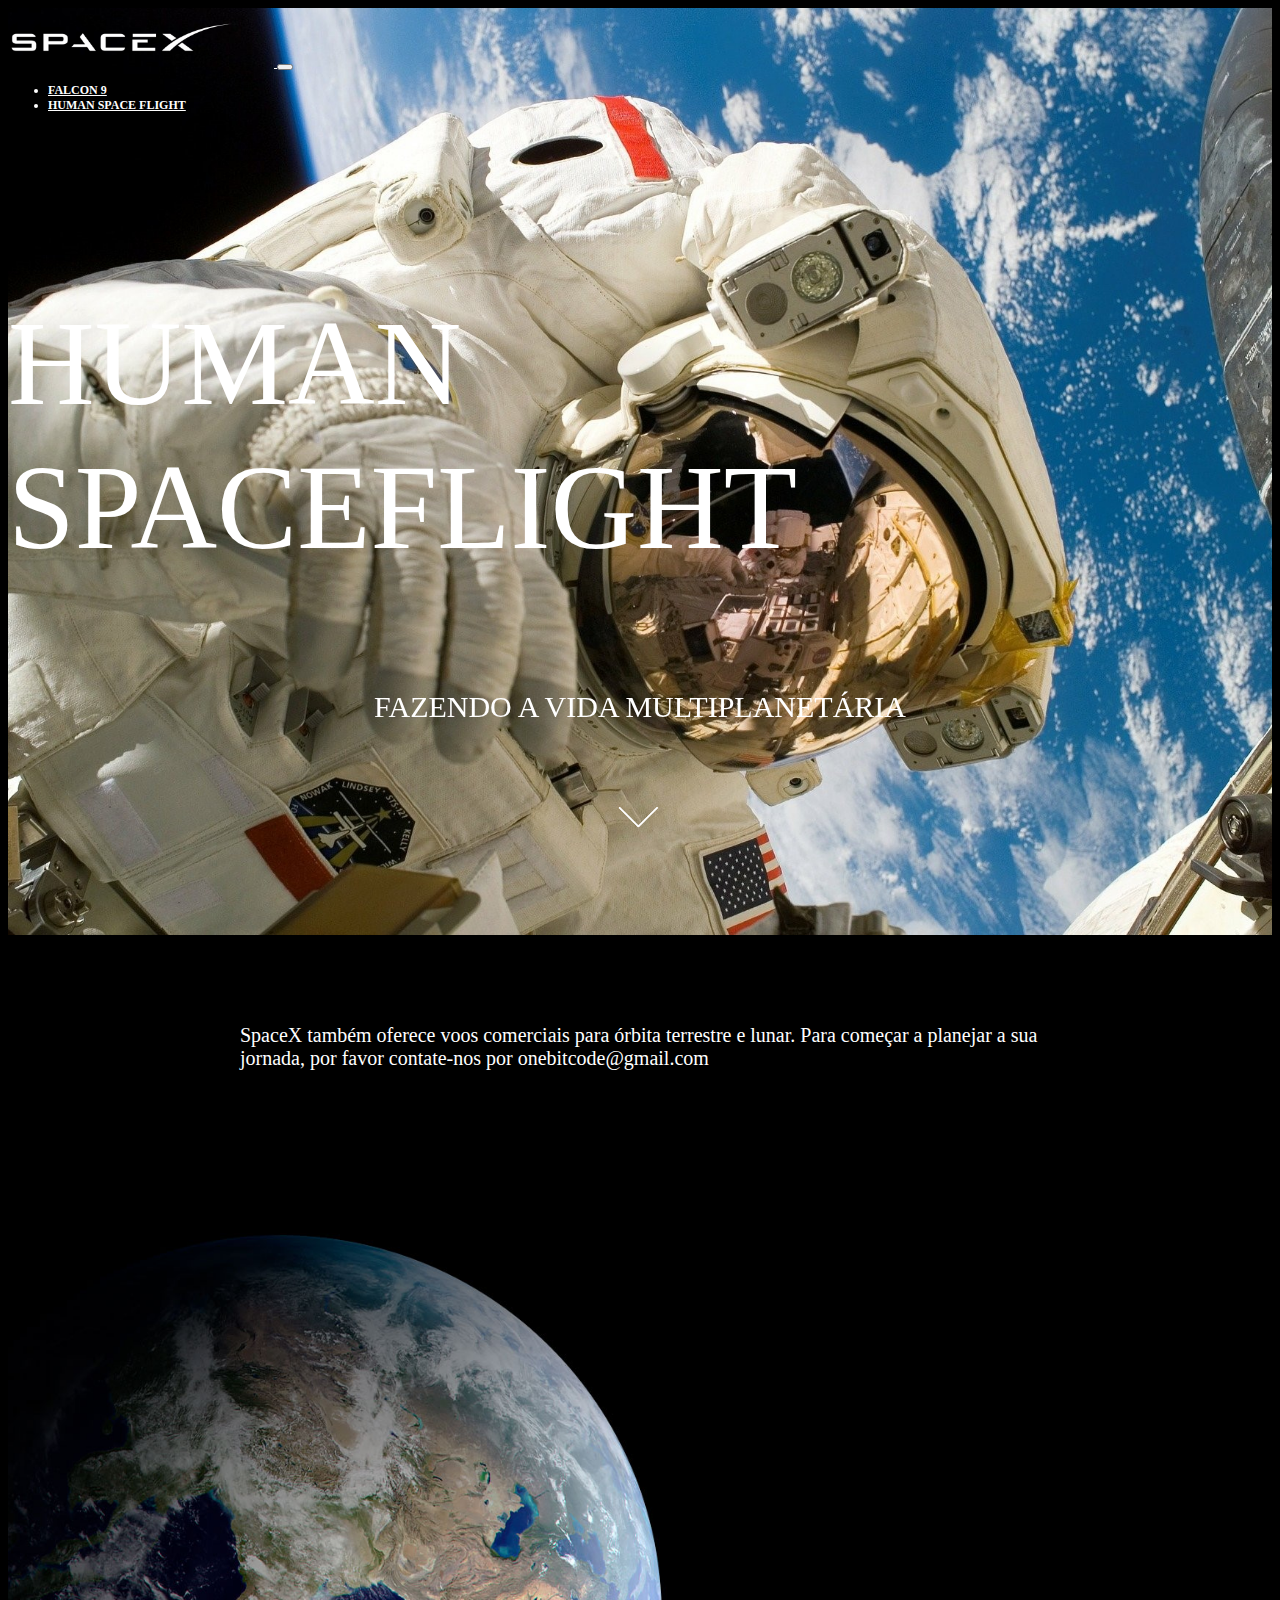
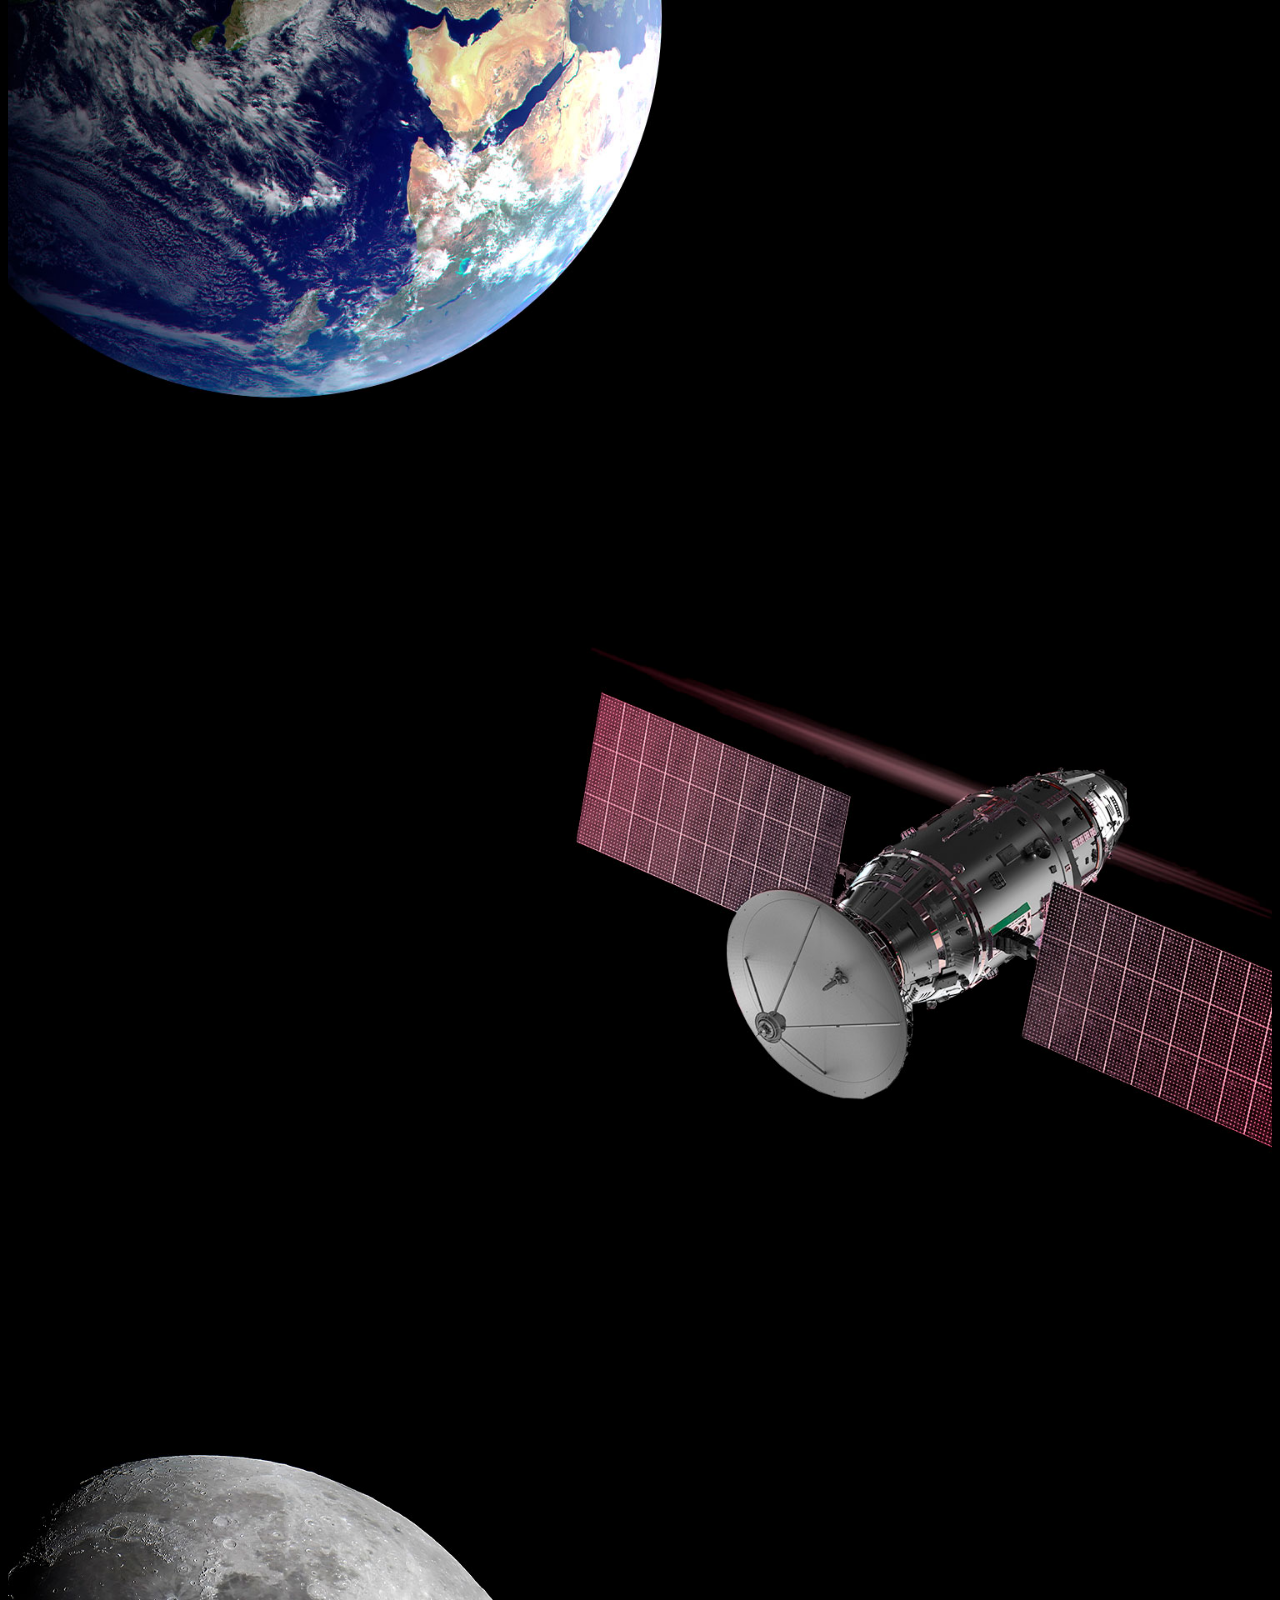
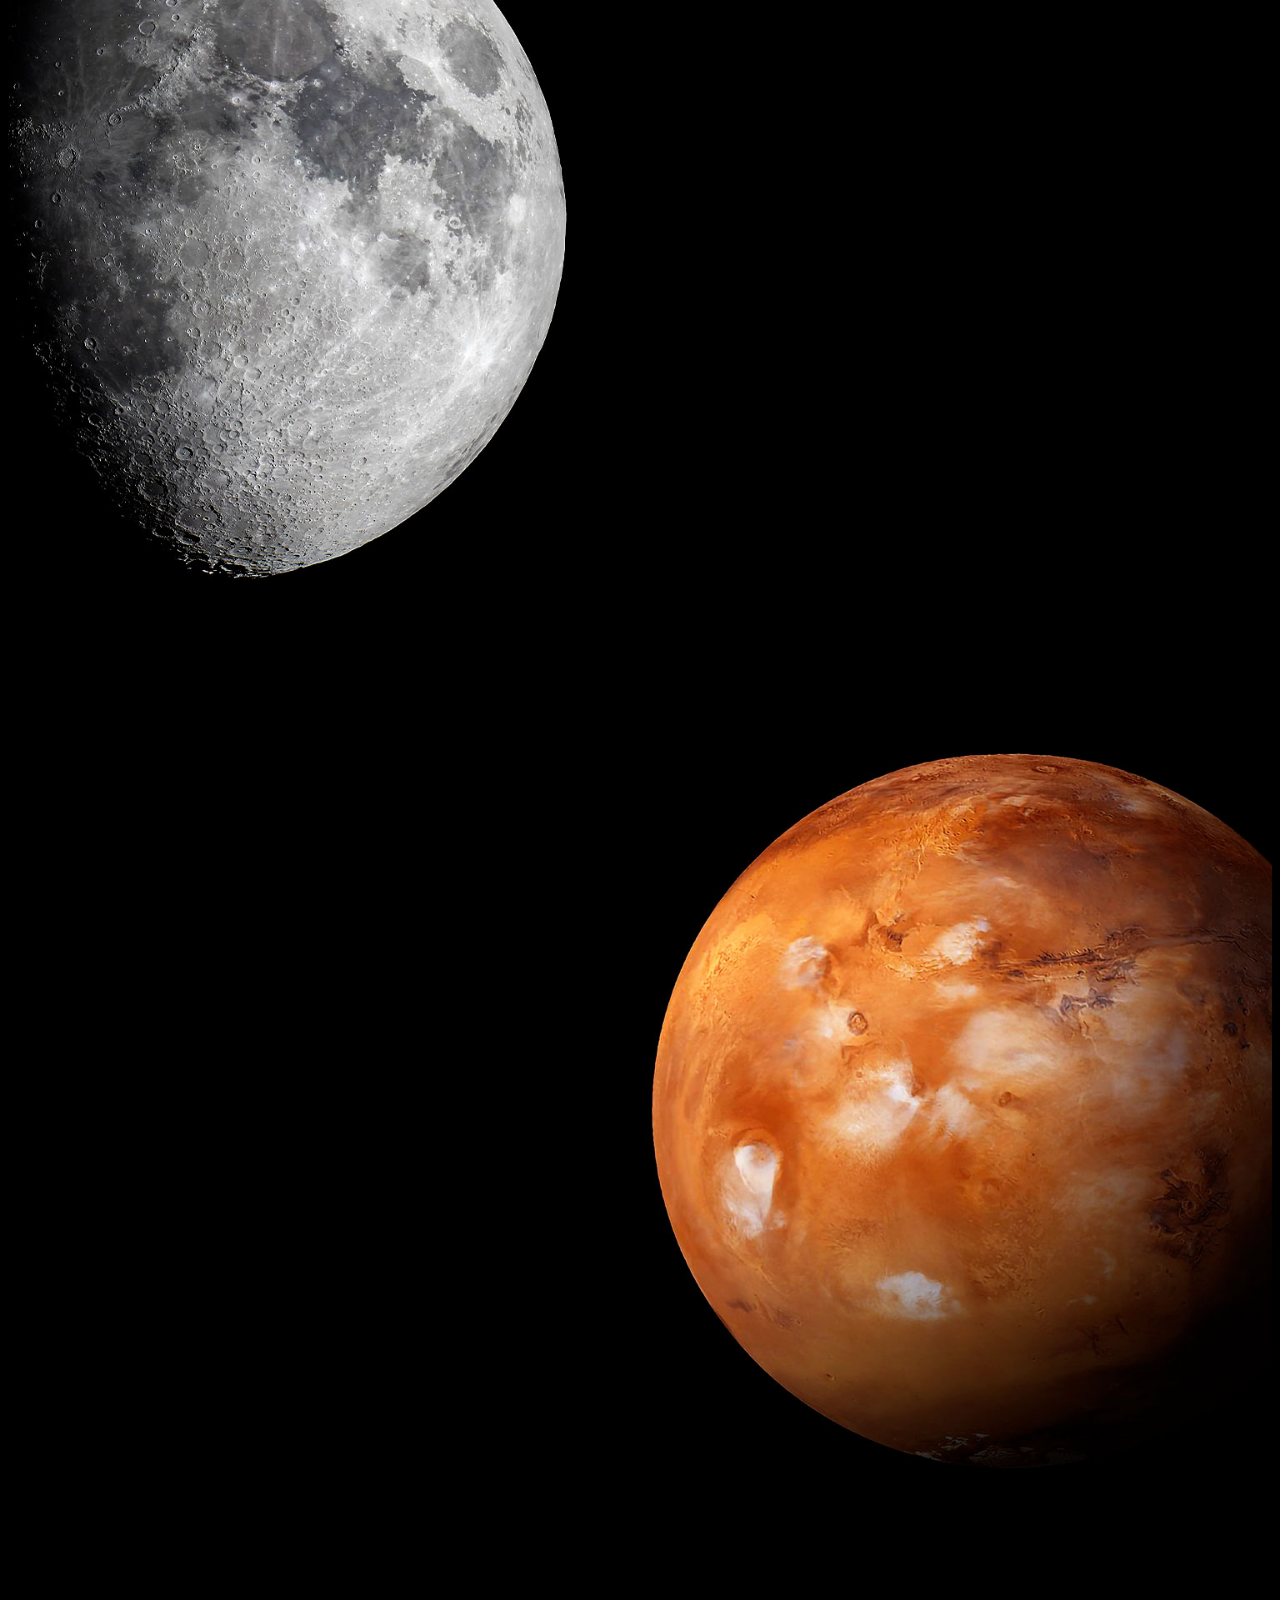
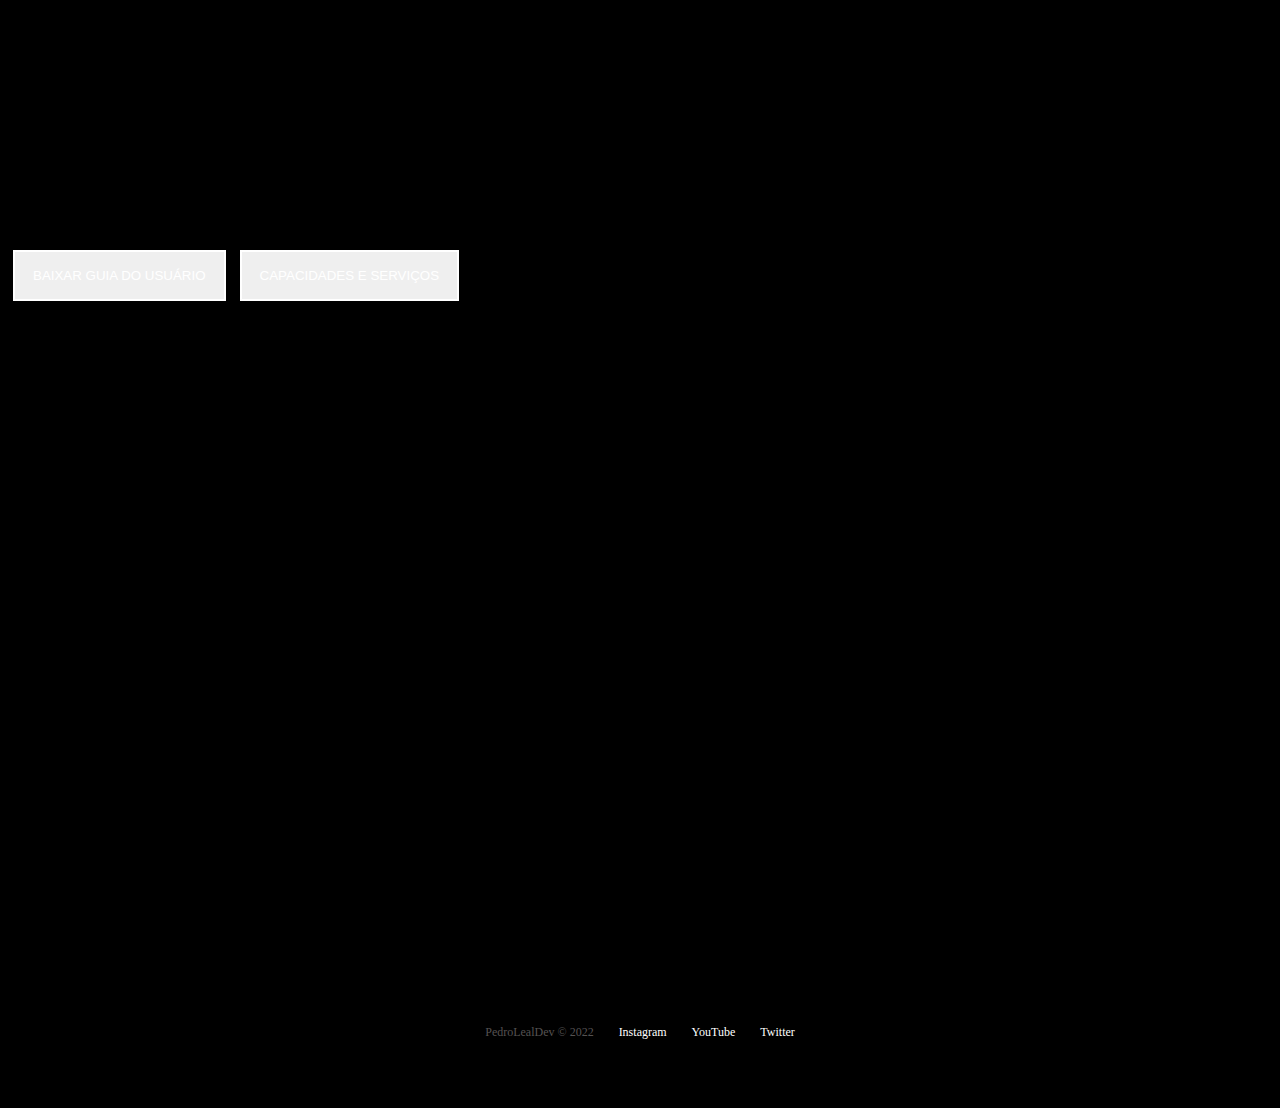
<file: humanflight.html>
<!DOCTYPE html>
<html lang="pt-br">
  <head>
    <meta charset="UTF-8" />
    <meta http-equiv="X-UA-Compatible" content="IE=edge" />
    <meta name="viewport" content="width=device-width, initial-scale=1.0" />

    <!-- Link CSS -->
    <link rel="stylesheet" href="./css/style.css" />

    <!-- CSS Bootstrap -->
    <link
      href="https://cdn.jsdelivr.net/npm/bootstrap@5.2.2/dist/css/bootstrap.min.css"
      rel="stylesheet"
      integrity="sha384-Zenh87qX5JnK2Jl0vWa8Ck2rdkQ2Bzep5IDxbcnCeuOxjzrPF/et3URy9Bv1WTRi"
      crossorigin="anonymous"
    />
    <!-- Favicon Item -->
    <link rel="shortcut icon" href="./images/favicon.png" type="image/x-icon" />

    <!-- Lib Animation -->
    <link rel="stylesheet" href="https://unpkg.com/aos@next/dist/aos.css" />

    <title>SpaceX - Human Space Flight</title>
  </head>
  <body class="body">
    <div class="container-fluid container00 container21">
      <div class="container">
        <header class="header">
          <nav class="navbar navbar-expand-lg navbar-dark bg-transparent pt-4">
            <div class="container-fluid">
              <a href="/index.html">
                <img
                  src="./images/spacex-logo.png"
                  alt="LogoOBC"
                  class="logoPc img-fluid"
                />
              </a>
              <button
                class="navbar-toggler"
                type="button"
                data-bs-toggle="collapse"
                data-bs-target="#navbarNav"
                aria-controls="navbarNav"
                aria-expanded="false"
                aria-label="Toggle navigation"
              >
                <span class="navbar-toggler-icon"></span>
              </button>
              <div class="collapse navbar-collapse" id="navbarNav">
                <ul class="navbar-nav mt-1">
                  <li class="nav-item">
                    <a
                      class="nav-link active"
                      aria-current="page"
                      href="/falcon9.html"
                      id="navitem"
                      >FALCON 9</a
                    >
                  </li>
                  <li class="nav-item">
                    <a
                      class="nav-link active"
                      href="/humanflight.html"
                      id="navitem"
                      >HUMAN SPACE FLIGHT</a
                    >
                  </li>
                </ul>
              </div>
            </div>
          </nav>
        </header>
      </div>

      <div
        class="container text-center title00"
        data-aos="fade-down"
        data-aos-duration="1300"
      >
        <h1 class="human-title">HUMAN SPACEFLIGHT</h1>
        <p class="human-subtitle">FAZENDO A VIDA MULTIPLANETÁRIA</p>

        <img
          src="./images/home/arrowDown.gif"
          alt="arrowdown"
          class="arrowdown"
        />
      </div>
    </div>

    <div class="container-fluid text-center earth-desc">
      <p class="earth-content">
        SpaceX também oferece voos comerciais para órbita terrestre e lunar.
        Para começar a planejar a sua jornada, por favor contate-nos por
        onebitcode@gmail.com
      </p>
    </div>
    <div class="container-fluid container00 container22">
      <div
        class="containerRight"
        data-aos="fade-right"
        data-aos-duration="1500"
      >
        <p class="mission">MISSÃO</p>
        <p class="place">ORBITA DA TERRA</p>
        <p class="description">EXPERIMENTE O PLANETA AZUL A 300KM DE ALTURA</p>
        <button class="btn btn-outline-light py-3 px-5" id="button">
          EXPLORAR
        </button>
      </div>
    </div>

    <div class="container-fluid container00 container23">
      <div class="containerLeft" data-aos="fade-up" data-aos-duration="1500">
        <p class="mission">MISSÃO</p>
        <p class="place">ESTAÇÃO ESPACIAL</p>
        <p class="description">
          TRANSPORTANDO HUMANOS PARA O LABORATÓRIO VOADOR NO CÉU
        </p>
        <button class="btn btn-outline-light py-3 px-5" id="button">
          EXPLORAR
        </button>
      </div>
    </div>

    <div class="container-fluid container00 container24">
      <div class="containerRight" data-aos="zoom-in-up" data-aos-duration="800">
        <p class="mission">MISSÃO</p>
        <p class="place">LUA</p>
        <p class="description">RETORNANDO HUMANOS PARA A NOSSA LUA VIZINHA</p>
        <button class="btn btn-outline-light py-3 px-5" id="button">
          EXPLORAR
        </button>
      </div>
    </div>

    <div class="container-fluid container00 container25">
      <div class="containerLeft" data-aos="flip-right" data-aos-duration="1500">
        <p class="mission">MISSÃO</p>
        <p class="place">MARTE E ALÉM</p>
        <p class="description">
          O CAMINHO PARA TORNAR A HUMANIDADE MULTIPLANETÁRIA
        </p>
        <button class="btn btn-outline-light py-3 px-5" id="button">
          EXPLORAR
        </button>
      </div>
    </div>

    <div class="container-fluid text-center more-info">
      <p data-aos="fade-right" data-aos-duration="1200">
        Para mais informações sobre os serviços entre em contato com
        onebitcode@gmail.com
      </p>
      <div class="d-grid gap-2 d-md-block buttons">
        <button class="btn btn-outline-light" id="button" type="button">
          BAIXAR GUIA DO USUÁRIO
        </button>
        <button class="btn btn-outline-light" id="button" type="button">
          CAPACIDADES E SERVIÇOS
        </button>
      </div>
    </div>

    <footer class="container-fluid text-center footer">
      <spam class="copy">PedroLealDev &copy; 2022</spam>
      <a
        class="anchor"
        href="https://www.instagram.com/onebitcode/"
        target="blank"
        >Instagram</a
      >
      <a
        class="anchor"
        href="https://www.youtube.com/c/OneBitCode"
        target="blank"
        >YouTube</a
      >
      <a
        class="anchor"
        href="https://twitter.com/onebitcode?lang=pt"
        target="blank"
        >Twitter</a
      >
    </footer>

    <!-- Script Bootstrap -->
    <script
      src="https://cdn.jsdelivr.net/npm/bootstrap@5.2.2/dist/js/bootstrap.bundle.min.js"
      integrity="sha384-OERcA2EqjJCMA+/3y+gxIOqMEjwtxJY7qPCqsdltbNJuaOe923+mo//f6V8Qbsw3"
      crossorigin="anonymous"
    ></script>
    <!-- Script Lib Animation -->
    <script src="https://unpkg.com/aos@next/dist/aos.js"></script>
    <script>
      AOS.init();
    </script>
  </body>
</html>
</file>
<file: css/style.css>
@import url(https://fonts.googleapis.com/css2?family=Rubik:wght@400;514&display=swap);
* {
  color: white;
}

.container00 {
  min-height: 100vh;
  background-size: cover;
  background-repeat: no-repeat;
  background-position: center;
}

.header {
  font-size: 12px;
  font-weight: bold;
}
.header #navitem:hover {
  color: #b9b9b9;
}

.logoPc {
  width: 240px;
  margin-left: -10px;
  margin-right: 36px;
  margin-top: 5px;
}

.arrowdown {
  display: inline-block;
  width: 90px;
  margin-top: 5px;
}

#button {
  padding: 15px 35px;
  border: 2px solid white;
}

.footer {
  height: 15vh;
  background-color: black;
  font-size: 12px;
  font-weight: 500;
  display: flex;
  justify-content: center;
  align-items: center;
  gap: 25px;
}

.copy {
  color: #555252;
}

.anchor {
  text-decoration: none;
  color: white;
}
.anchor:hover {
  color: #b9b9b9;
}

@media (max-width: 770px) {
  .buttons {
    display: flex;
    flex-direction: column;
    justify-content: center;
  }
}
@media (max-width: 405px) {
  .logoPc {
    width: 180px;
    margin-top: 15px;
  }
  .footer {
    font-size: 10px;
  }
}
@media (max-width: 350px) {
  .logoPc {
    width: 150px;
    margin-top: 15px;
  }
}
.container00.container01 {
  background-image: url(../../images/home/01.jpg);
}
.container00.container02 {
  background-image: url(../../images/home/03.jpg);
}
.container00.container03 {
  background-image: url(../../images/home/02.gif);
}
.container00.container04 {
  background-image: url(../../images/home/04.jpg);
}

.titlepadding {
  padding-top: 205px;
  padding-bottom: 100px;
}

.section-title {
  width: 550px;
}

.section-big-title {
  width: 650px;
}

@media (max-width: 770px) {
  .titlepadding {
    padding-top: 120px;
  }
  .section-title,
.section-big-title {
    width: auto;
    font-size: 50px;
  }
}
.body {
  background-color: black;
}

.container00.container11 {
  background-image: url(../../images/falcon9/01.jpg);
}
.container00.container12 {
  background-image: url(../../images/falcon9/02.jpg);
}
.container00.carousel01 {
  background-image: url(../../images/falcon9/03.jpg);
}
.container00.carousel02 {
  background-image: url(../../images/falcon9/04.jpg);
}
.container00.carousel03 {
  background-image: url(../../images/falcon9/05.jpg);
}
.container00.carousel04 {
  background-image: url(../../images/falcon9/06.jpg);
}
.container00.carousel05 {
  background-image: url(../../images/falcon9/07.jpg);
}
.container00.container14 {
  background-image: url(../../images/falcon9/08.jpg);
}

.title-content {
  display: flex;
  flex-direction: column;
  justify-content: center;
  min-height: 80vh;
}

.f9-title {
  font-size: 90px;
  font-weight: 550;
  font-family: "Rubik", sans-serif;
  line-height: 100%;
}

.numbers {
  height: 40vh;
  display: flex;
  flex-direction: column;
  justify-content: center;
}

.title-numb {
  font-size: 90px;
  font-weight: 600;
  line-height: 90%;
}

.subtitle-numb {
  font-size: 20px;
}

.container-f9desc {
  display: grid;
  align-items: center;
  justify-content: left;
  height: 90vh;
}

.f9desc {
  font-size: 22px;
  width: 700px;
  line-height: 50px;
}

#overviewPosition {
  width: 500px;
  margin-left: 13%;
  padding-top: 15%;
}

.carouselSlide img {
  height: 100vh;
}
.carouselSlide .carousel-text {
  background-color: black;
}

.more-info {
  height: 85vh;
  padding-top: 240px;
}

#button {
  margin: 0px 5px;
  padding: 16px 18px;
}

@media (max-width: 770px) {
  .title-numb {
    font-size: 60px;
  }
  .subtitle-numb {
    font-size: 16px;
  }
  .f9desc {
    width: auto;
    font-size: 18px;
  }
  .more-info {
    padding-top: 120px;
  }
}
@media (max-width: 680px) {
  .title-numb {
    font-size: 50px;
  }
  .subtitle-numb {
    font-size: 14px;
  }
  #overviewPosition {
    width: auto;
    margin-right: 13%;
  }
}
@media (max-width: 575px) {
  .f9-title {
    font-size: 60px;
  }
  .numbers {
    height: 60vh;
    padding-top: 25px;
  }
}
@media (max-width: 395px) {
  .f9-title {
    font-size: 48px;
  }
  .f9desc {
    font-size: 16px;
    line-height: 36px;
  }
  #overviewPosition {
    margin-left: 10%;
    margin-right: 10%;
  }
}
.body {
  background-color: black;
}

.container00.container21 {
  background-image: url(../../images/humanflight/01.jpg);
}
.container00.container22 {
  background-image: url(../../images/humanflight/02.jpg);
}
.container00.container23 {
  background-image: url(../../images/humanflight/03.jpg);
}
.container00.container24 {
  background-image: url(../../images/humanflight/04.jpg);
}
.container00.container25 {
  background-image: url(../../images/humanflight/05.jpg);
}

.title00 {
  display: flex;
  flex-direction: column;
  justify-content: center;
  align-items: center;
  height: 90vh;
}

.human-title {
  font-size: 120px;
  font-weight: 500;
  line-height: 120%;
}

.human-subtitle {
  font-size: 30px;
  font-weight: 100;
  margin-bottom: 50px;
  margin-top: 30px;
}

.arrowdown {
  width: 130px;
}

.earth-desc {
  height: 25vh;
  display: flex;
  justify-content: center;
  align-items: center;
}

.earth-content {
  width: 800px;
  font-size: 20px;
}

.containerRight {
  margin-left: 55%;
  padding-top: 15%;
}

.containerLeft {
  margin-left: 5%;
  padding-top: 15%;
}

.mission {
  margin-bottom: 25px;
}

.place {
  font-size: 60px;
  font-weight: 700;
  line-height: 90%;
}

.description {
  margin-bottom: 35px;
}

@media (max-width: 770px) {
  .human-title {
    font-size: 80px;
    padding-top: 50px;
  }
  .arrowdown {
    padding-bottom: 35px;
  }
}
@media (max-width: 425px) {
  .human-title {
    font-size: 40px;
    padding-top: 150px;
  }
  .human-subtitle {
    font-size: 15px;
  }
  .arrowdown {
    width: 80px;
  }
  .earth-desc {
    height: 30vh;
  }
  .earth-content {
    font-size: 14px;
  }
  .containerRight {
    margin-left: 20%;
    margin-right: auto;
  }
  .mission {
    font-size: 15px;
  }
  .place {
    font-size: 50px;
    line-height: 105%;
  }
  .more-info {
    padding-bottom: 50px;
  }
}

/*# sourceMappingURL=style.css.map */
</file>
